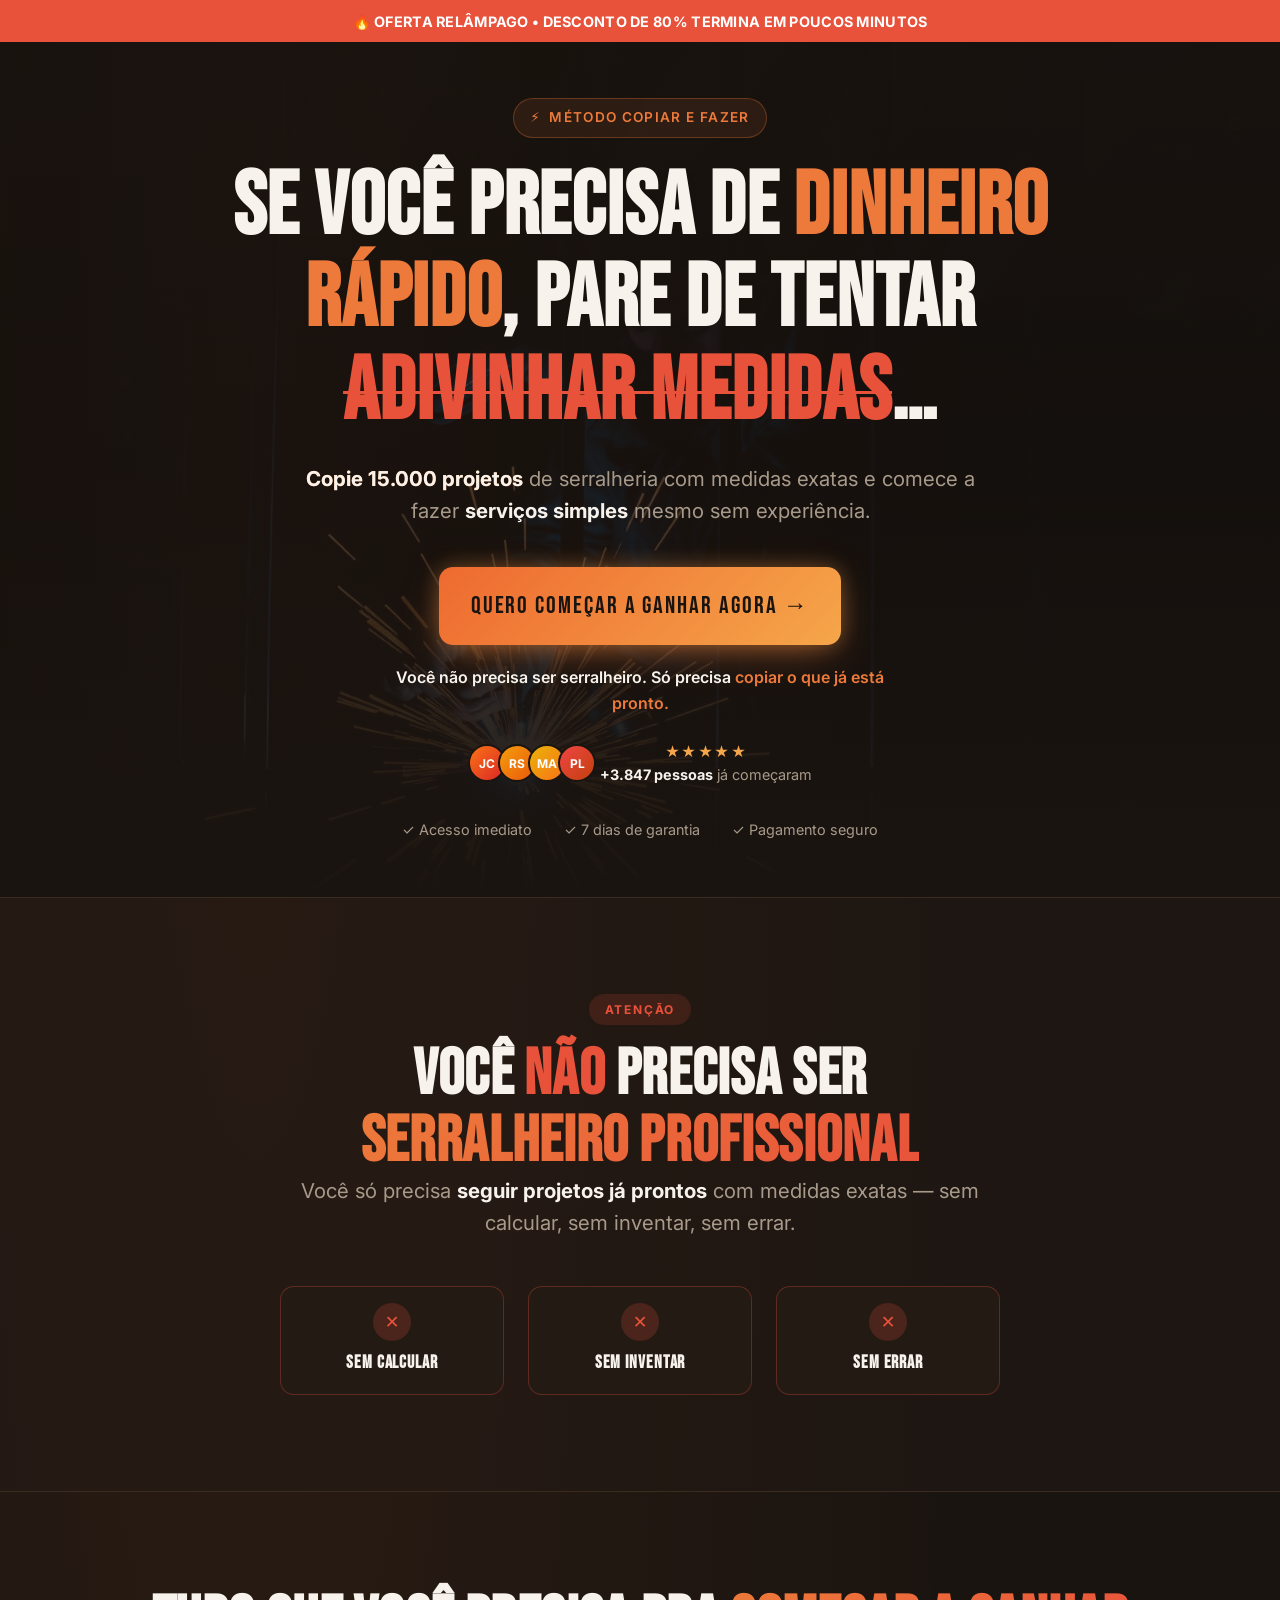
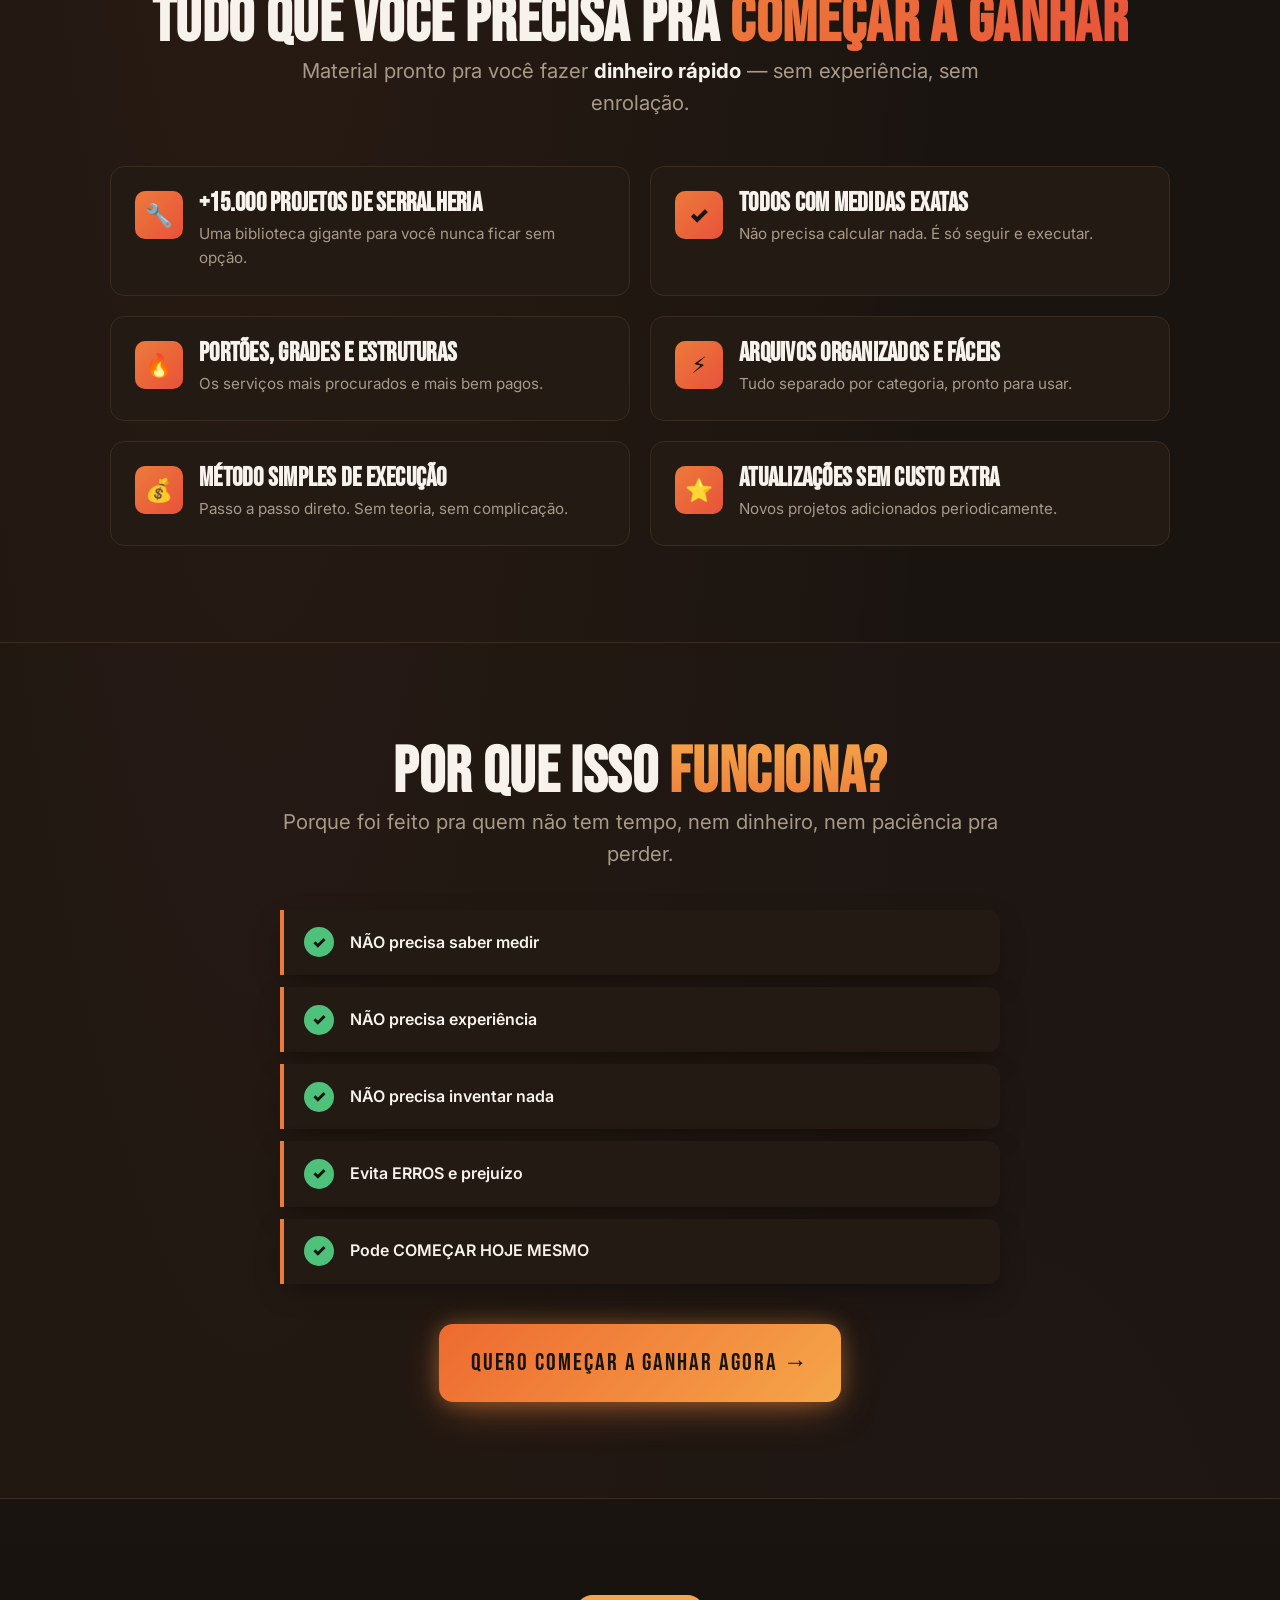
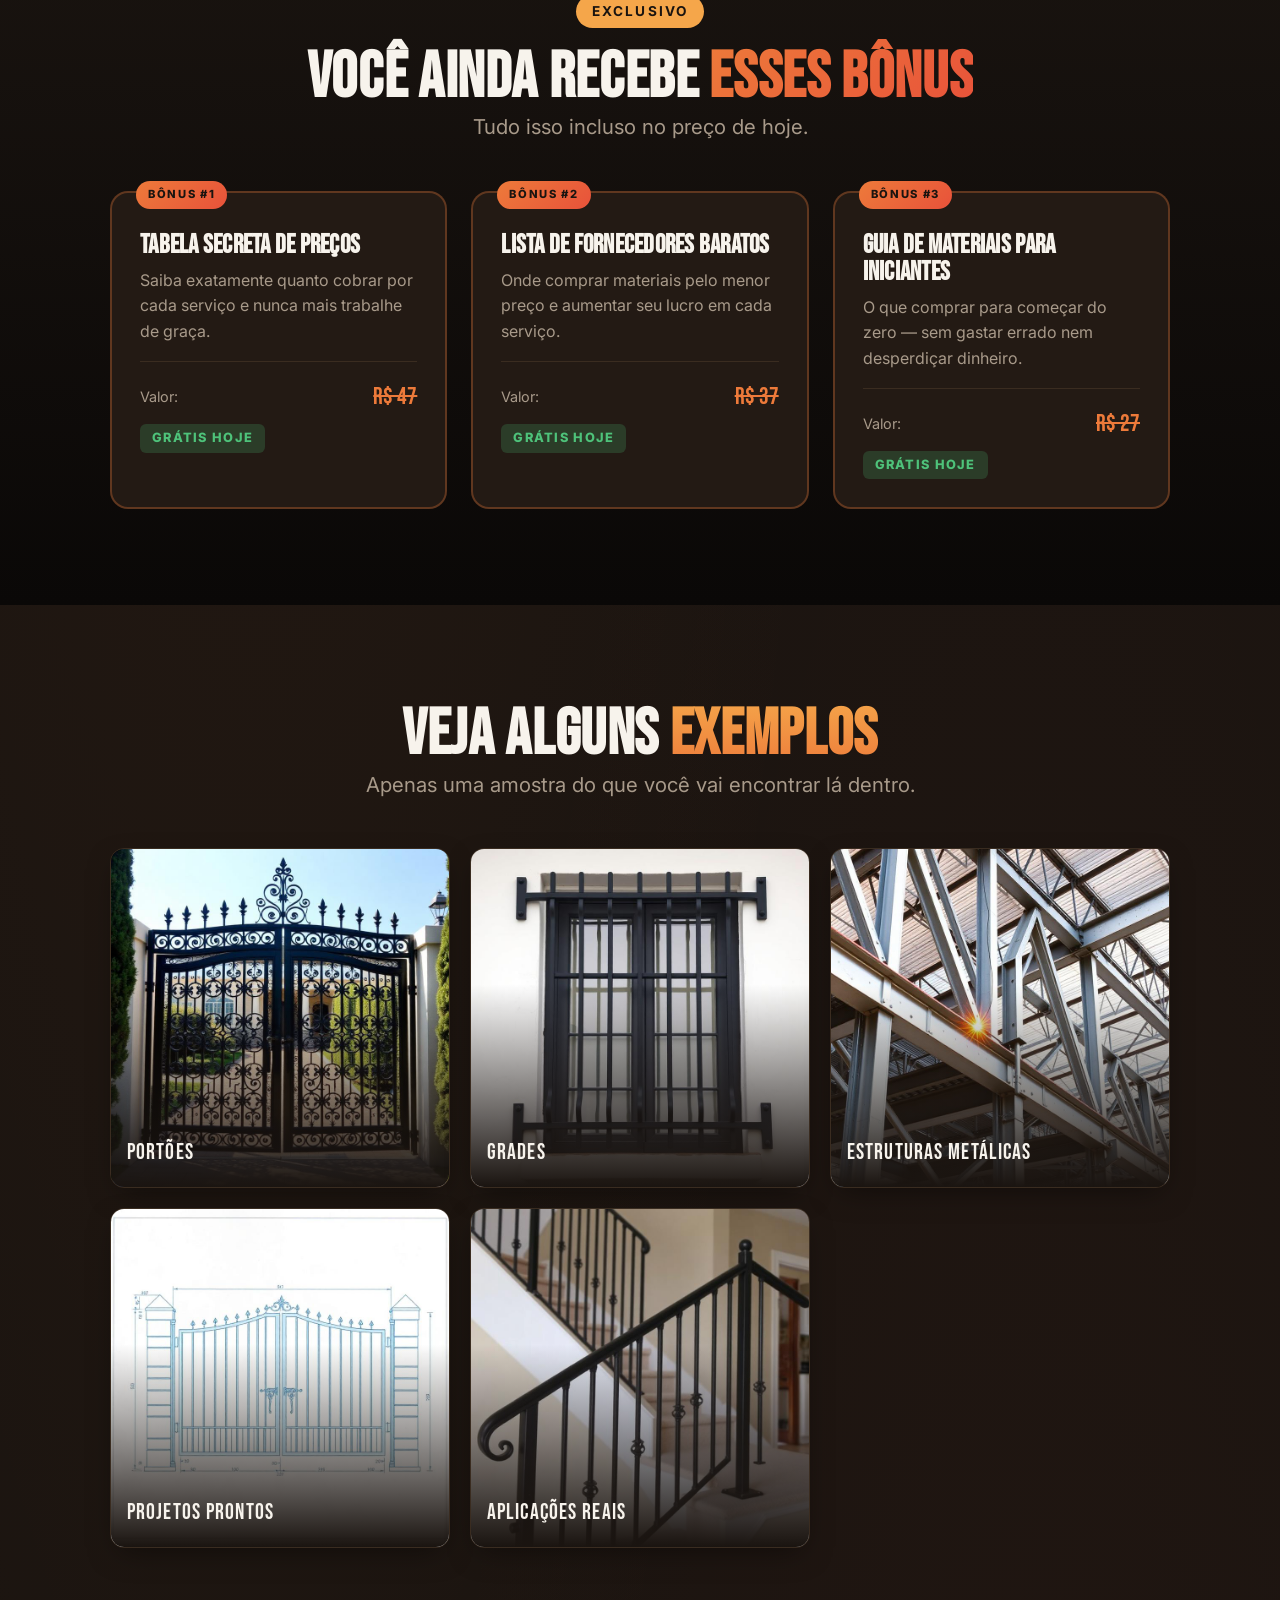
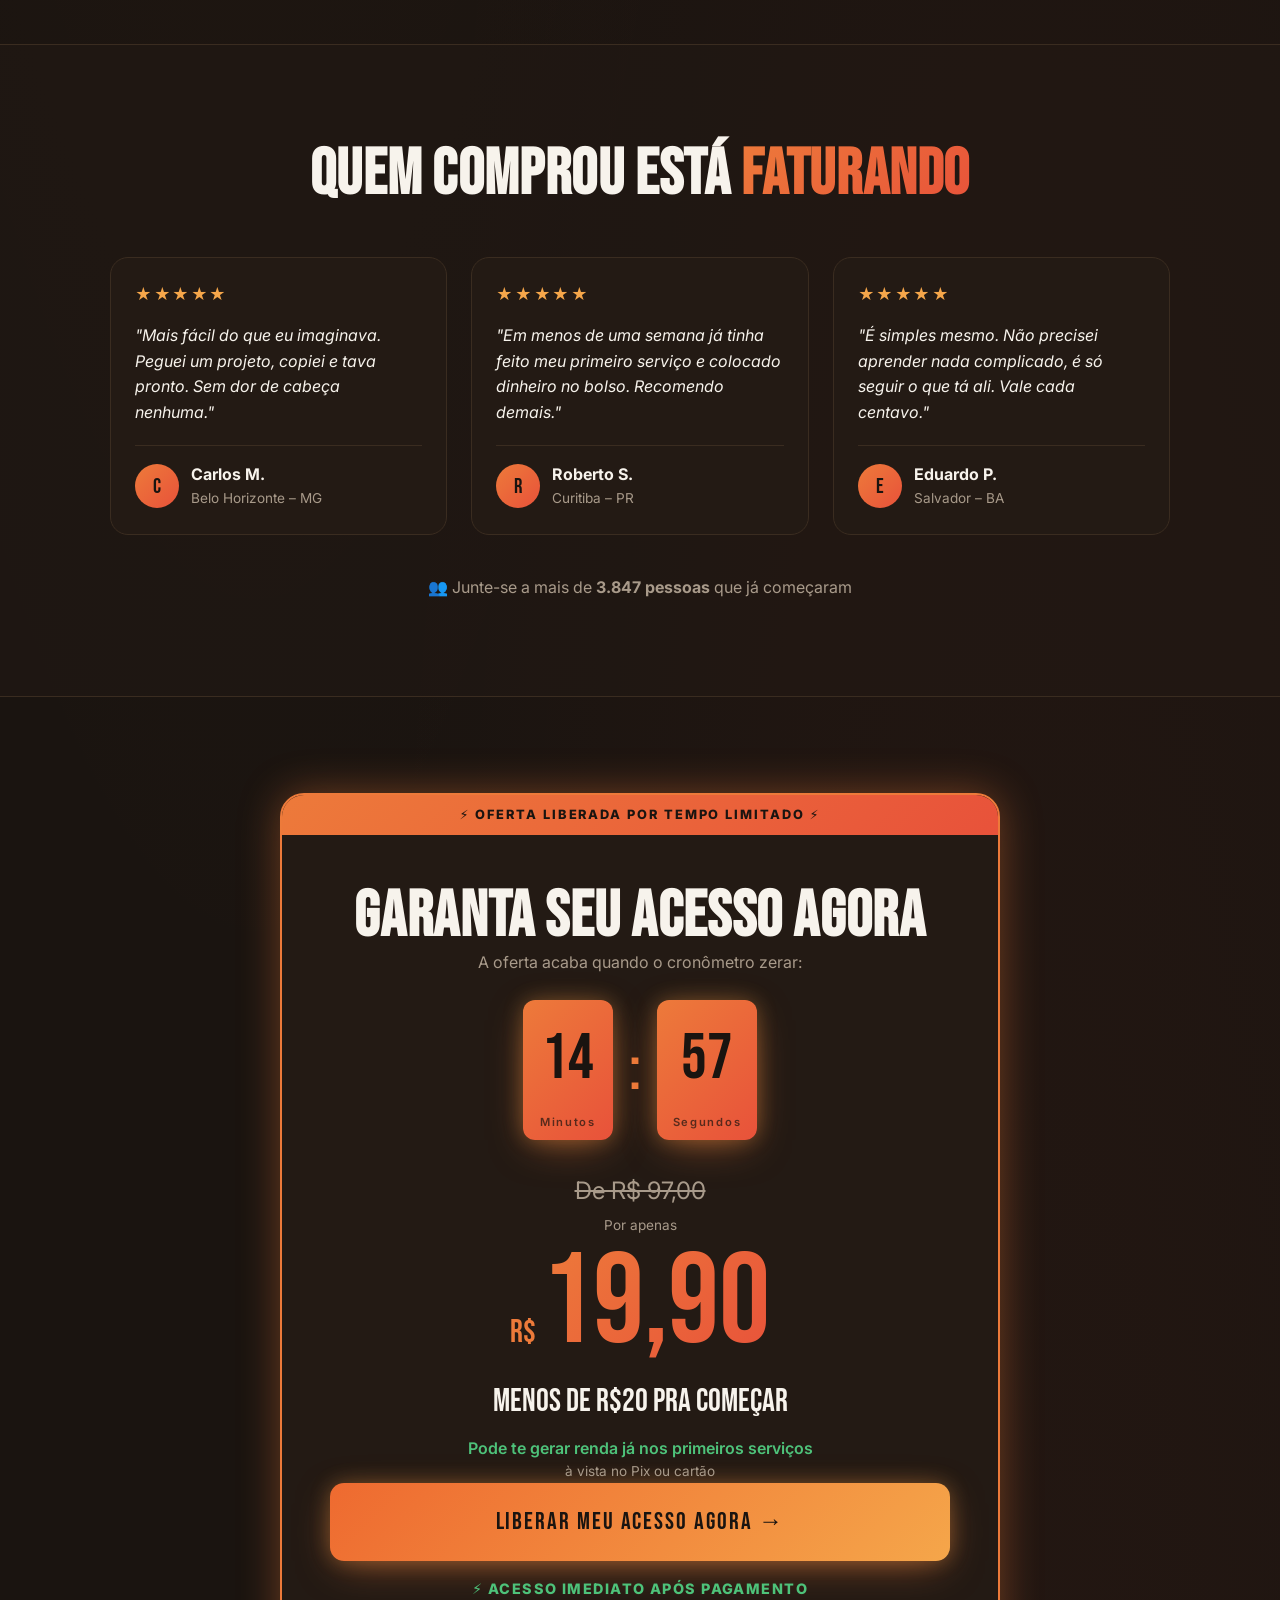
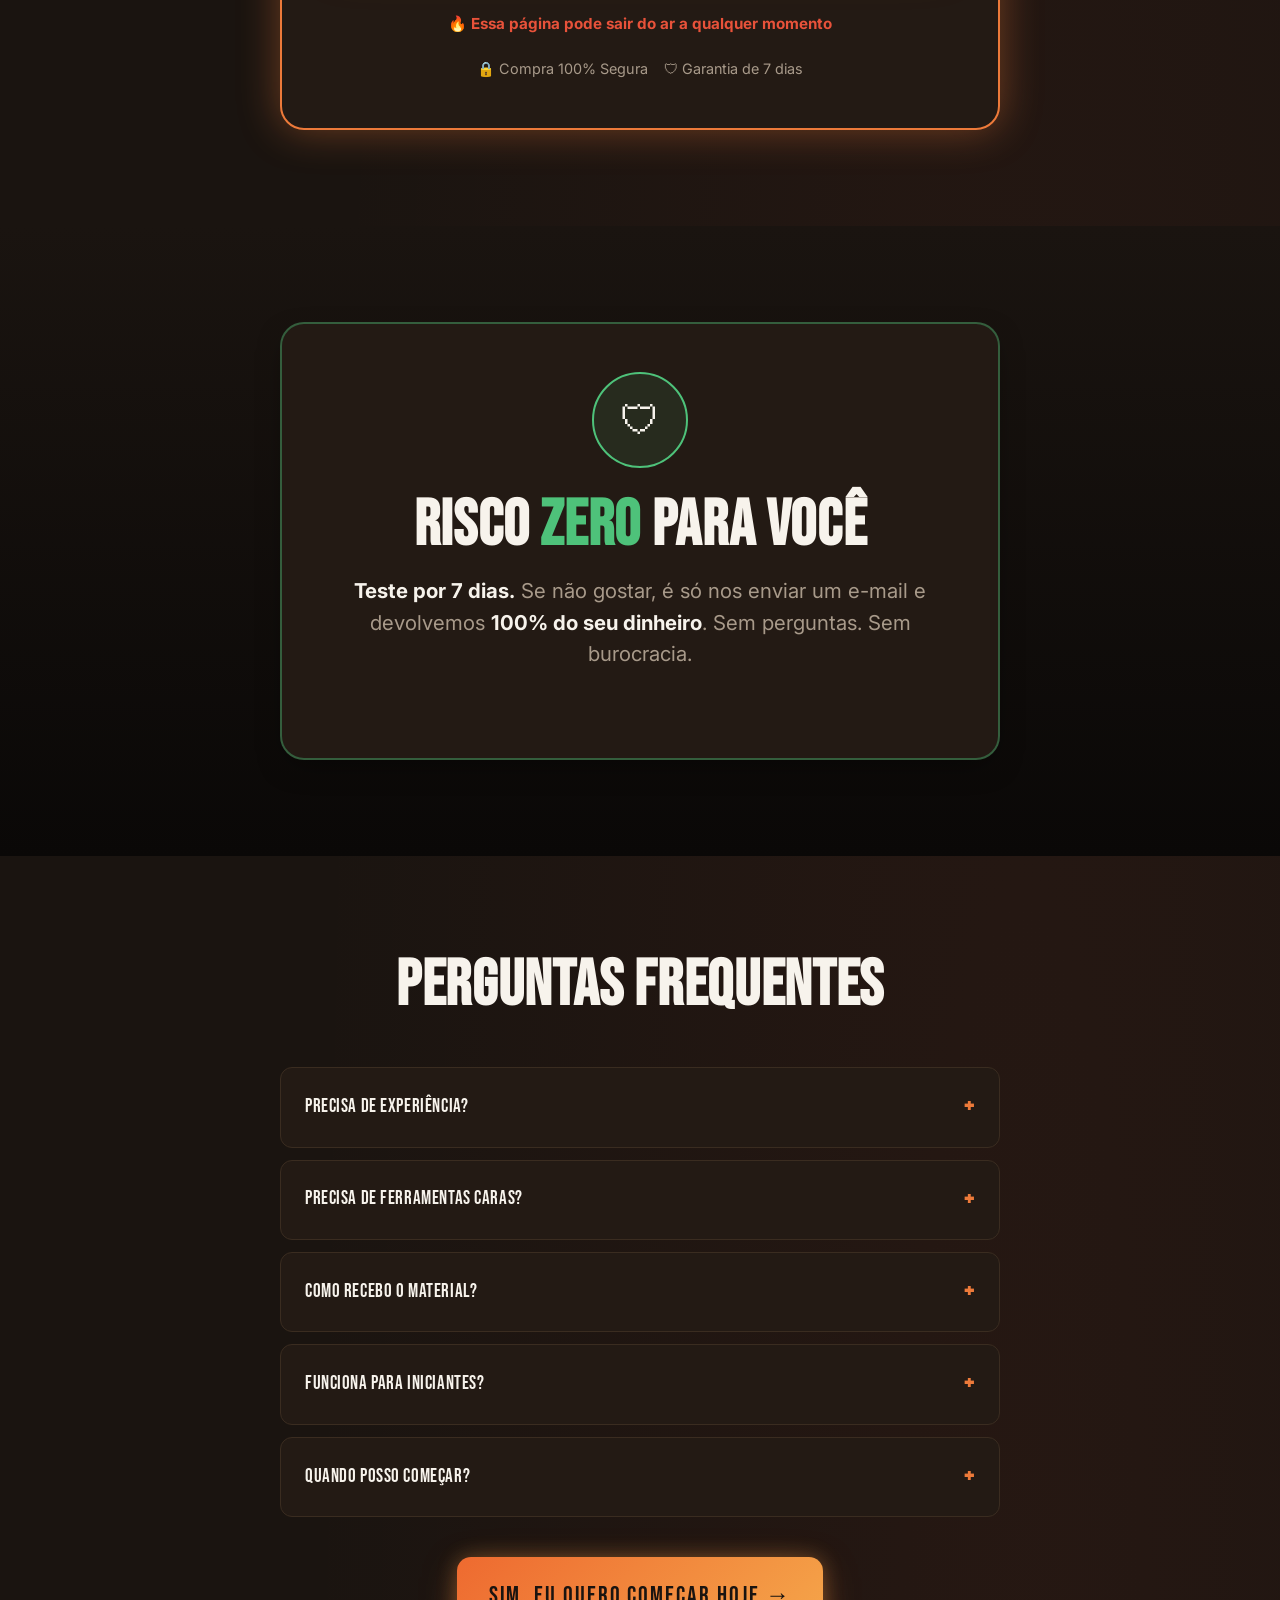
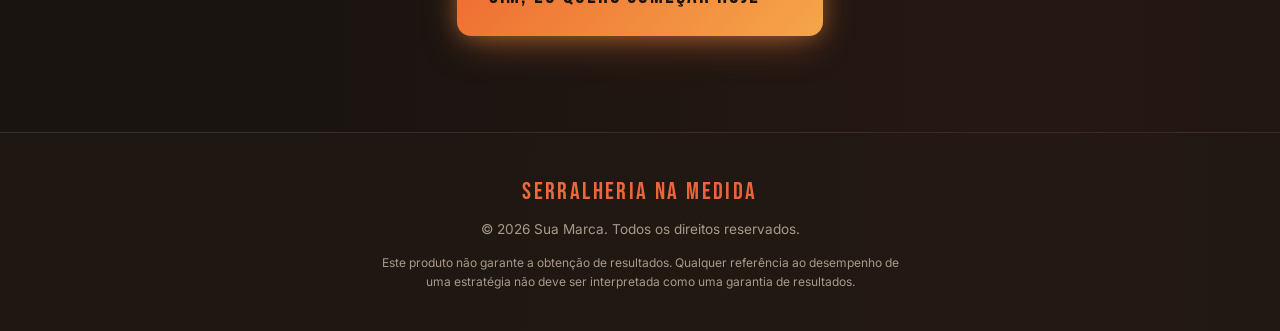
<file: index.html>
<!doctype html>
<html lang="pt-BR">
<head>
  <!-- Meta Pixel Code -->
<script>
  !function(f,b,e,v,n,t,s)
  {if(f.fbq)return;n=f.fbq=function(){n.callMethod?
  n.callMethod.apply(n,arguments):n.queue.push(arguments)};
  if(!f._fbq)f._fbq=n;n.push=n;n.loaded=!0;n.version='2.0';
  n.queue=[];t=b.createElement(e);t.async=!0;
  t.src=v;s=b.getElementsByTagName(e)[0];
  s.parentNode.insertBefore(t,s)}(window, document,'script',
  'https://connect.facebook.net/en_US/fbevents.js');

  fbq('init', '786561460906656');
  fbq('track', 'PageView');
</script>

<noscript>
  <img height="1" width="1" style="display:none"
  src="https://www.facebook.com/tr?id=786561460906656&ev=PageView&noscript=1"/>
</noscript>
<!-- End Meta Pixel Code -->

<!-- UTMify Script -->
<script
  src="https://cdn.utmify.com.br/scripts/utms/latest.js"
  data-utmify-prevent-xcod-sck
  data-utmify-prevent-subids
  async
  defer
></script>
<meta charset="utf-8" />
<meta name="viewport" content="width=device-width,initial-scale=1" />
<title>Serralheria na Medida – Método Copiar e Fazer | R$19,90</title>
<meta name="description" content="15.000 projetos de serralheria com medidas exatas. Comece a ganhar dinheiro hoje, sem experiência. Acesso imediato por R$19,90." />
<meta property="og:title" content="Serralheria na Medida – Método Copiar e Fazer" />
<meta property="og:description" content="Pare de adivinhar medidas. Copie projetos prontos e ganhe dinheiro com serralheria ainda hoje." />
<meta property="og:image" content="assets/hero-welder.jpg" />
<meta name="twitter:card" content="summary_large_image" />
<link rel="preconnect" href="https://fonts.googleapis.com" />
<link rel="preconnect" href="https://fonts.gstatic.com" crossorigin />
<link rel="stylesheet" href="https://fonts.googleapis.com/css2?family=Bebas+Neue&family=Inter:wght@400;500;600;700;800&display=swap" />
<link rel="stylesheet" href="styles.css" />
</head>
<body>

<!-- TOP URGENCY BAR -->
<div class="top-bar">
  🔥 OFERTA RELÂMPAGO • DESCONTO DE 80% TERMINA EM POUCOS MINUTOS
</div>

<!-- HERO -->
<section class="hero">
  <img class="hero-bg" src="assets/hero-welder.jpg" alt="Serralheiro trabalhando com solda" />
  <div class="hero-overlay"></div>
  <div class="hero-content container">
    <span class="badge"><span class="dot">⚡</span> Método Copiar e Fazer</span>
    <h1>
      Se você precisa de <span class="text-primary">dinheiro rápido</span>, pare de tentar
      <span class="strike">adivinhar medidas</span>…
    </h1>
    <p class="lead">
      <span class="text-spark"><strong>Copie 15.000 projetos</strong></span> de serralheria com medidas exatas e comece a fazer
      <strong>serviços simples</strong> mesmo sem experiência.
    </p>
    <a href="#oferta" class="cta">QUERO COMEÇAR A GANHAR AGORA →</a>
    <p class="cta-sub">Você não precisa ser serralheiro. Só precisa <span class="text-primary">copiar o que já está pronto.</span></p>

    <div class="social-proof">
      <div class="avatars">
        <span class="avatar a1">JC</span>
        <span class="avatar a2">RS</span>
        <span class="avatar a3">MA</span>
        <span class="avatar a4">PL</span>
      </div>
      <div>
        <div class="stars">★★★★★</div>
        <p><strong>+3.847 pessoas</strong> já começaram</p>
      </div>
    </div>

    <div class="trust-row">
      <span>✓ Acesso imediato</span>
      <span>✓ 7 dias de garantia</span>
      <span>✓ Pagamento seguro</span>
    </div>
  </div>
</section>

<!-- QUEBRA DE CRENÇA -->
<section class="section section-alt">
  <div class="container narrow center">
    <span class="badge-danger">Atenção</span>
    <h2>Você <span class="text-danger">NÃO</span> precisa ser <span class="text-forge">serralheiro profissional</span></h2>
    <p class="lead">Você só precisa <strong>seguir projetos já prontos</strong> com medidas exatas — sem calcular, sem inventar, sem errar.</p>
    <div class="grid-3 small-cards">
      <div class="mini-card"><span class="x">✕</span><strong>Sem calcular</strong></div>
      <div class="mini-card"><span class="x">✕</span><strong>Sem inventar</strong></div>
      <div class="mini-card"><span class="x">✕</span><strong>Sem errar</strong></div>
    </div>
  </div>
</section>

<!-- O QUE RECEBE -->
<section class="section">
  <div class="container">
    <h2 class="center">Tudo que você precisa pra <span class="text-forge">começar a ganhar</span></h2>
    <p class="lead center">Material pronto pra você fazer <strong>dinheiro rápido</strong> — sem experiência, sem enrolação.</p>
    <div class="grid-2">
      <div class="feature-card"><div class="icon">🔧</div><div><h3>+15.000 projetos de serralheria</h3><p>Uma biblioteca gigante para você nunca ficar sem opção.</p></div></div>
      <div class="feature-card"><div class="icon">✓</div><div><h3>Todos com medidas exatas</h3><p>Não precisa calcular nada. É só seguir e executar.</p></div></div>
      <div class="feature-card"><div class="icon">🔥</div><div><h3>Portões, grades e estruturas</h3><p>Os serviços mais procurados e mais bem pagos.</p></div></div>
      <div class="feature-card"><div class="icon">⚡</div><div><h3>Arquivos organizados e fáceis</h3><p>Tudo separado por categoria, pronto para usar.</p></div></div>
      <div class="feature-card"><div class="icon">💰</div><div><h3>Método simples de execução</h3><p>Passo a passo direto. Sem teoria, sem complicação.</p></div></div>
      <div class="feature-card"><div class="icon">⭐</div><div><h3>Atualizações sem custo extra</h3><p>Novos projetos adicionados periodicamente.</p></div></div>
    </div>
  </div>
</section>

<!-- POR QUE FUNCIONA -->
<section class="section section-alt">
  <div class="container narrow">
    <h2 class="center">Por que isso <span class="text-spark">funciona?</span></h2>
    <p class="lead center">Porque foi feito pra quem não tem tempo, nem dinheiro, nem paciência pra perder.</p>
    <div class="benefit-list">
      <div class="benefit"><span class="check">✓</span> NÃO precisa saber medir</div>
      <div class="benefit"><span class="check">✓</span> NÃO precisa experiência</div>
      <div class="benefit"><span class="check">✓</span> NÃO precisa inventar nada</div>
      <div class="benefit"><span class="check">✓</span> Evita ERROS e prejuízo</div>
      <div class="benefit"><span class="check">✓</span> Pode COMEÇAR HOJE MESMO</div>
    </div>
    <div class="center mt-lg"><a href="#oferta" class="cta">QUERO COMEÇAR A GANHAR AGORA →</a></div>
  </div>
</section>

<!-- BÔNUS -->
<section class="section section-dark">
  <div class="container">
    <div class="center">
      <span class="badge-accent">Exclusivo</span>
      <h2>Você ainda recebe <span class="text-forge">esses bônus</span></h2>
      <p class="lead">Tudo isso incluso no preço de hoje.</p>
    </div>
    <div class="grid-3">
      <div class="bonus-card">
        <span class="bonus-tag">BÔNUS #1</span>
        <h3>Tabela Secreta de Preços</h3>
        <p>Saiba exatamente quanto cobrar por cada serviço e nunca mais trabalhe de graça.</p>
        <div class="bonus-value"><span>Valor:</span><span class="strike-price">R$ 47</span></div>
        <span class="free-tag">GRÁTIS HOJE</span>
      </div>
      <div class="bonus-card">
        <span class="bonus-tag">BÔNUS #2</span>
        <h3>Lista de Fornecedores Baratos</h3>
        <p>Onde comprar materiais pelo menor preço e aumentar seu lucro em cada serviço.</p>
        <div class="bonus-value"><span>Valor:</span><span class="strike-price">R$ 37</span></div>
        <span class="free-tag">GRÁTIS HOJE</span>
      </div>
      <div class="bonus-card">
        <span class="bonus-tag">BÔNUS #3</span>
        <h3>Guia de Materiais para Iniciantes</h3>
        <p>O que comprar para começar do zero — sem gastar errado nem desperdiçar dinheiro.</p>
        <div class="bonus-value"><span>Valor:</span><span class="strike-price">R$ 27</span></div>
        <span class="free-tag">GRÁTIS HOJE</span>
      </div>
    </div>
  </div>
</section>

<!-- EXEMPLOS -->
<section class="section">
  <div class="container">
    <h2 class="center">Veja alguns <span class="text-spark">exemplos</span></h2>
    <p class="lead center">Apenas uma amostra do que você vai encontrar lá dentro.</p>
    <div class="examples-grid">
      <div class="example"><img src="assets/example-1-gate.jpg" alt="Portões" loading="lazy" /><span>Portões</span></div>
      <div class="example"><img src="assets/example-2-grates.jpg" alt="Grades" loading="lazy" /><span>Grades</span></div>
      <div class="example"><img src="assets/example-3-structure.jpg" alt="Estruturas Metálicas" loading="lazy" /><span>Estruturas Metálicas</span></div>
      <div class="example"><img src="assets/example-4-blueprint.jpg" alt="Projetos Prontos" loading="lazy" /><span>Projetos Prontos</span></div>
      <div class="example"><img src="assets/example-5-railing.jpg" alt="Aplicações Reais" loading="lazy" /><span>Aplicações Reais</span></div>
    </div>
  </div>
</section>

<!-- DEPOIMENTOS -->
<section class="section section-alt">
  <div class="container">
    <h2 class="center">Quem comprou está <span class="text-forge">faturando</span></h2>
    <div class="grid-3">
      <div class="testimonial">
        <div class="stars">★★★★★</div>
        <p>"Mais fácil do que eu imaginava. Peguei um projeto, copiei e tava pronto. Sem dor de cabeça nenhuma."</p>
        <div class="t-author"><span class="t-avatar">C</span><div><strong>Carlos M.</strong><small>Belo Horizonte – MG</small></div></div>
      </div>
      <div class="testimonial">
        <div class="stars">★★★★★</div>
        <p>"Em menos de uma semana já tinha feito meu primeiro serviço e colocado dinheiro no bolso. Recomendo demais."</p>
        <div class="t-author"><span class="t-avatar">R</span><div><strong>Roberto S.</strong><small>Curitiba – PR</small></div></div>
      </div>
      <div class="testimonial">
        <div class="stars">★★★★★</div>
        <p>"É simples mesmo. Não precisei aprender nada complicado, é só seguir o que tá ali. Vale cada centavo."</p>
        <div class="t-author"><span class="t-avatar">E</span><div><strong>Eduardo P.</strong><small>Salvador – BA</small></div></div>
      </div>
    </div>
    <p class="center mt-lg muted">👥 Junte-se a mais de <strong>3.847 pessoas</strong> que já começaram</p>
  </div>
</section>

<!-- OFERTA -->
<section id="oferta" class="section">
  <div class="container narrow">
    <div class="offer-box">
      <div class="offer-ribbon">⚡ Oferta liberada por tempo limitado ⚡</div>
      <div class="offer-inner center">
        <h2>Garanta seu acesso agora</h2>
        <p class="muted">A oferta acaba quando o cronômetro zerar:</p>

        <div class="timer">
          <div class="timer-box"><span id="timer-min">15</span><small>Minutos</small></div>
          <span class="timer-sep">:</span>
          <div class="timer-box"><span id="timer-sec">00</span><small>Segundos</small></div>
        </div>

        <p class="strike-line">De R$ 97,00</p>
        <p class="muted small">Por apenas</p>
        <div class="price"><span class="cur">R$</span><span class="big">19,90</span></div>
        <p class="micro-headline">Menos de R$20 pra começar</p>
        <p class="success-line">Pode te gerar renda já nos primeiros serviços</p>
        <p class="muted small">à vista no Pix ou cartão</p>

        <a href="https://ggcheckout.app/checkout/v5/6Kq0oLlBu85fBaXyS0V1" target="_blank" rel="noopener" class="cta cta-full">LIBERAR MEU ACESSO AGORA →</a>

        <p class="success-line bold">⚡ Acesso imediato após pagamento</p>
        <p class="urgent-line">🔥 Essa página pode sair do ar a qualquer momento</p>

        <div class="trust-row tight">
          <span>🔒 Compra 100% Segura</span>
          <span>🛡 Garantia de 7 dias</span>
        </div>
      </div>
    </div>
  </div>
</section>

<!-- GARANTIA -->
<section class="section section-dark">
  <div class="container narrow">
    <div class="guarantee">
      <div class="g-shield">🛡</div>
      <h2>Risco <span class="text-success">ZERO</span> para você</h2>
      <p class="lead"><strong>Teste por 7 dias.</strong> Se não gostar, é só nos enviar um e-mail e devolvemos <strong class="text-success">100% do seu dinheiro</strong>. Sem perguntas. Sem burocracia.</p>
    </div>
  </div>
</section>

<!-- FAQ -->
<section class="section">
  <div class="container narrow">
    <h2 class="center">Perguntas Frequentes</h2>
    <div class="faq">
      <details><summary>Precisa de experiência?</summary><p>Não. O material foi feito justamente para iniciantes que nunca encostaram em uma solda na vida.</p></details>
      <details><summary>Precisa de ferramentas caras?</summary><p>Não. Você pode começar com ferramentas básicas e ir investindo conforme for ganhando dinheiro.</p></details>
      <details><summary>Como recebo o material?</summary><p>Acesso imediato após a confirmação do pagamento. O link cai direto no seu e-mail em segundos.</p></details>
      <details><summary>Funciona para iniciantes?</summary><p>Sim. Os projetos vêm com todas as medidas prontas. É só copiar e executar — sem precisar saber nada antes.</p></details>
      <details><summary>Quando posso começar?</summary><p>Hoje mesmo. Assim que o pagamento é confirmado, você já tem acesso a todos os projetos e bônus.</p></details>
    </div>
    <div class="center mt-lg"><a href="https://ggcheckout.app/checkout/v5/6Kq0oLlBu85fBaXyS0V1" target="_blank" rel="noopener" class="cta">SIM, EU QUERO COMEÇAR HOJE →</a></div>
  </div>
</section>

<!-- FOOTER -->
<footer>
  <div class="container center">
    <p class="brand">SERRALHERIA NA MEDIDA</p>
    <p class="muted small">© 2026 Sua Marca. Todos os direitos reservados.</p>
    <p class="muted micro">Este produto não garante a obtenção de resultados. Qualquer referência ao desempenho de uma estratégia não deve ser interpretada como uma garantia de resultados.</p>
  </div>
</footer>

<script src="script.js"></script>
</body>
</html>
</file>
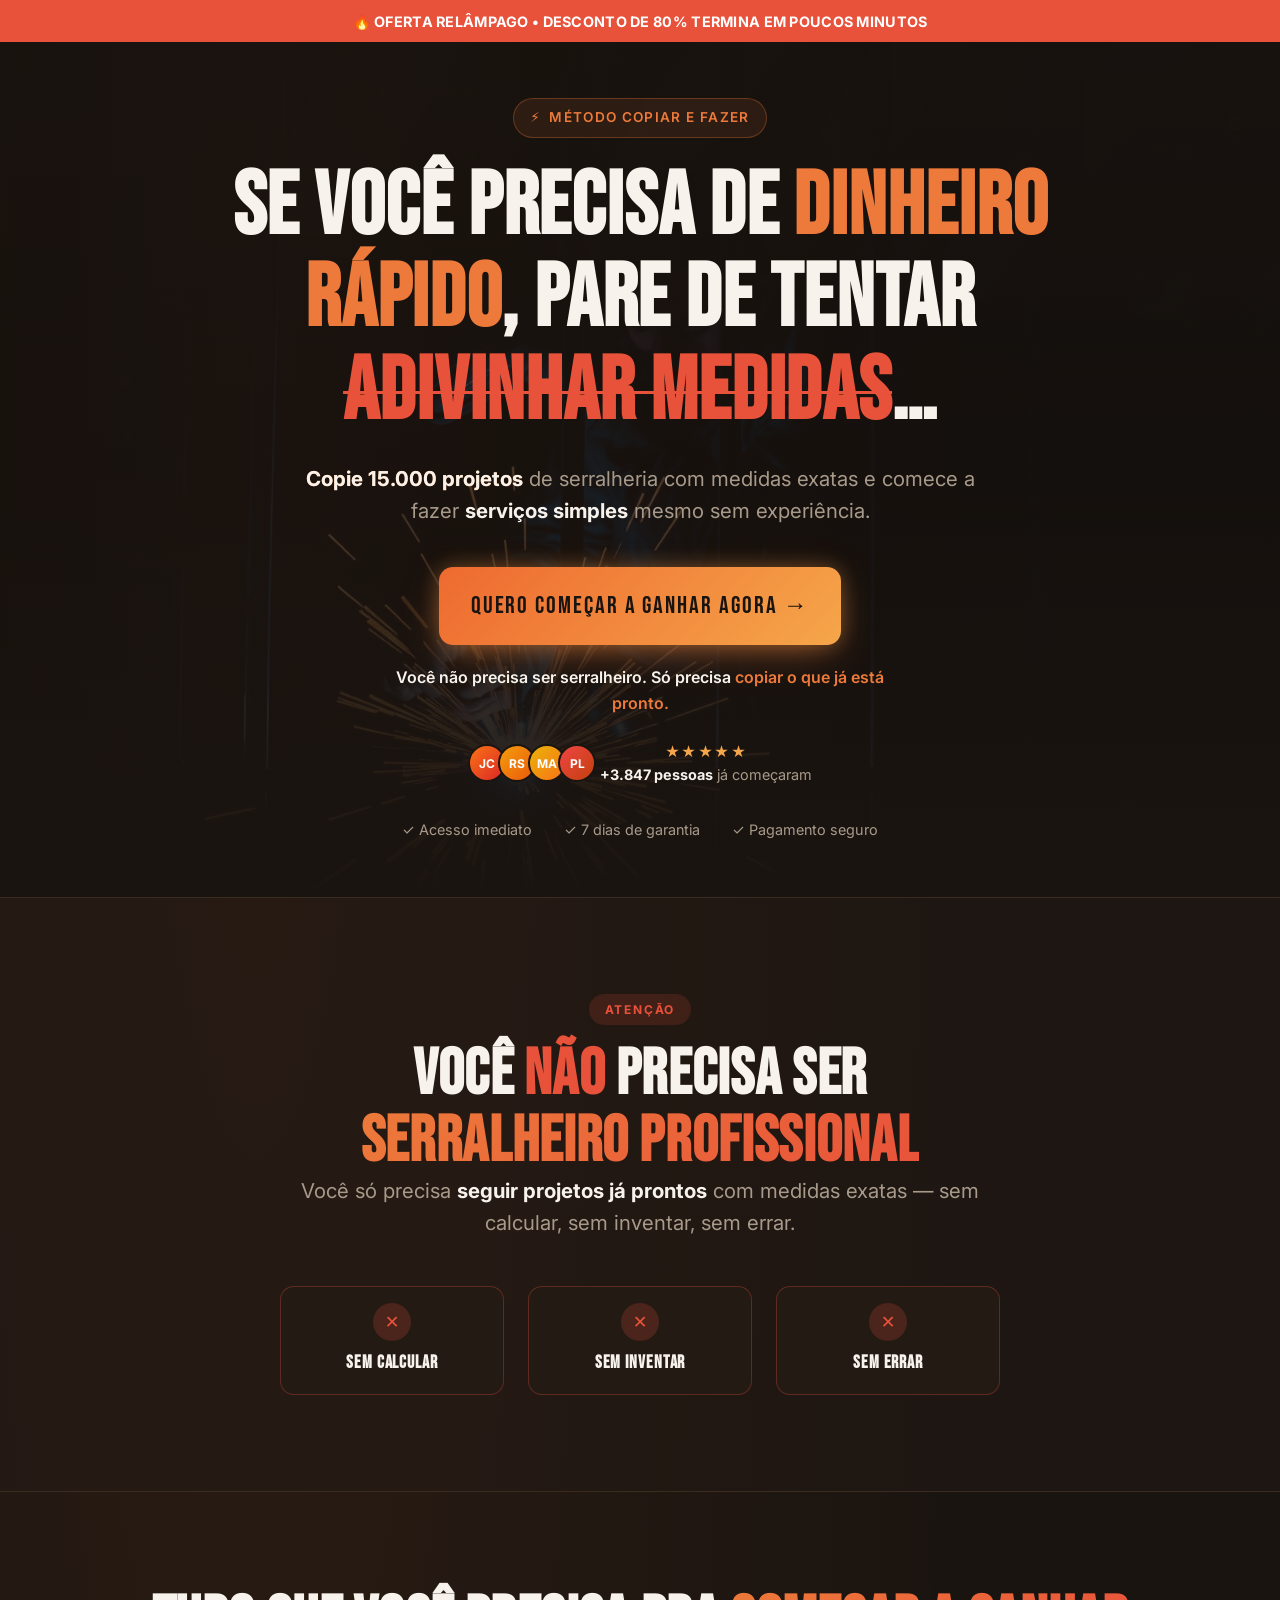
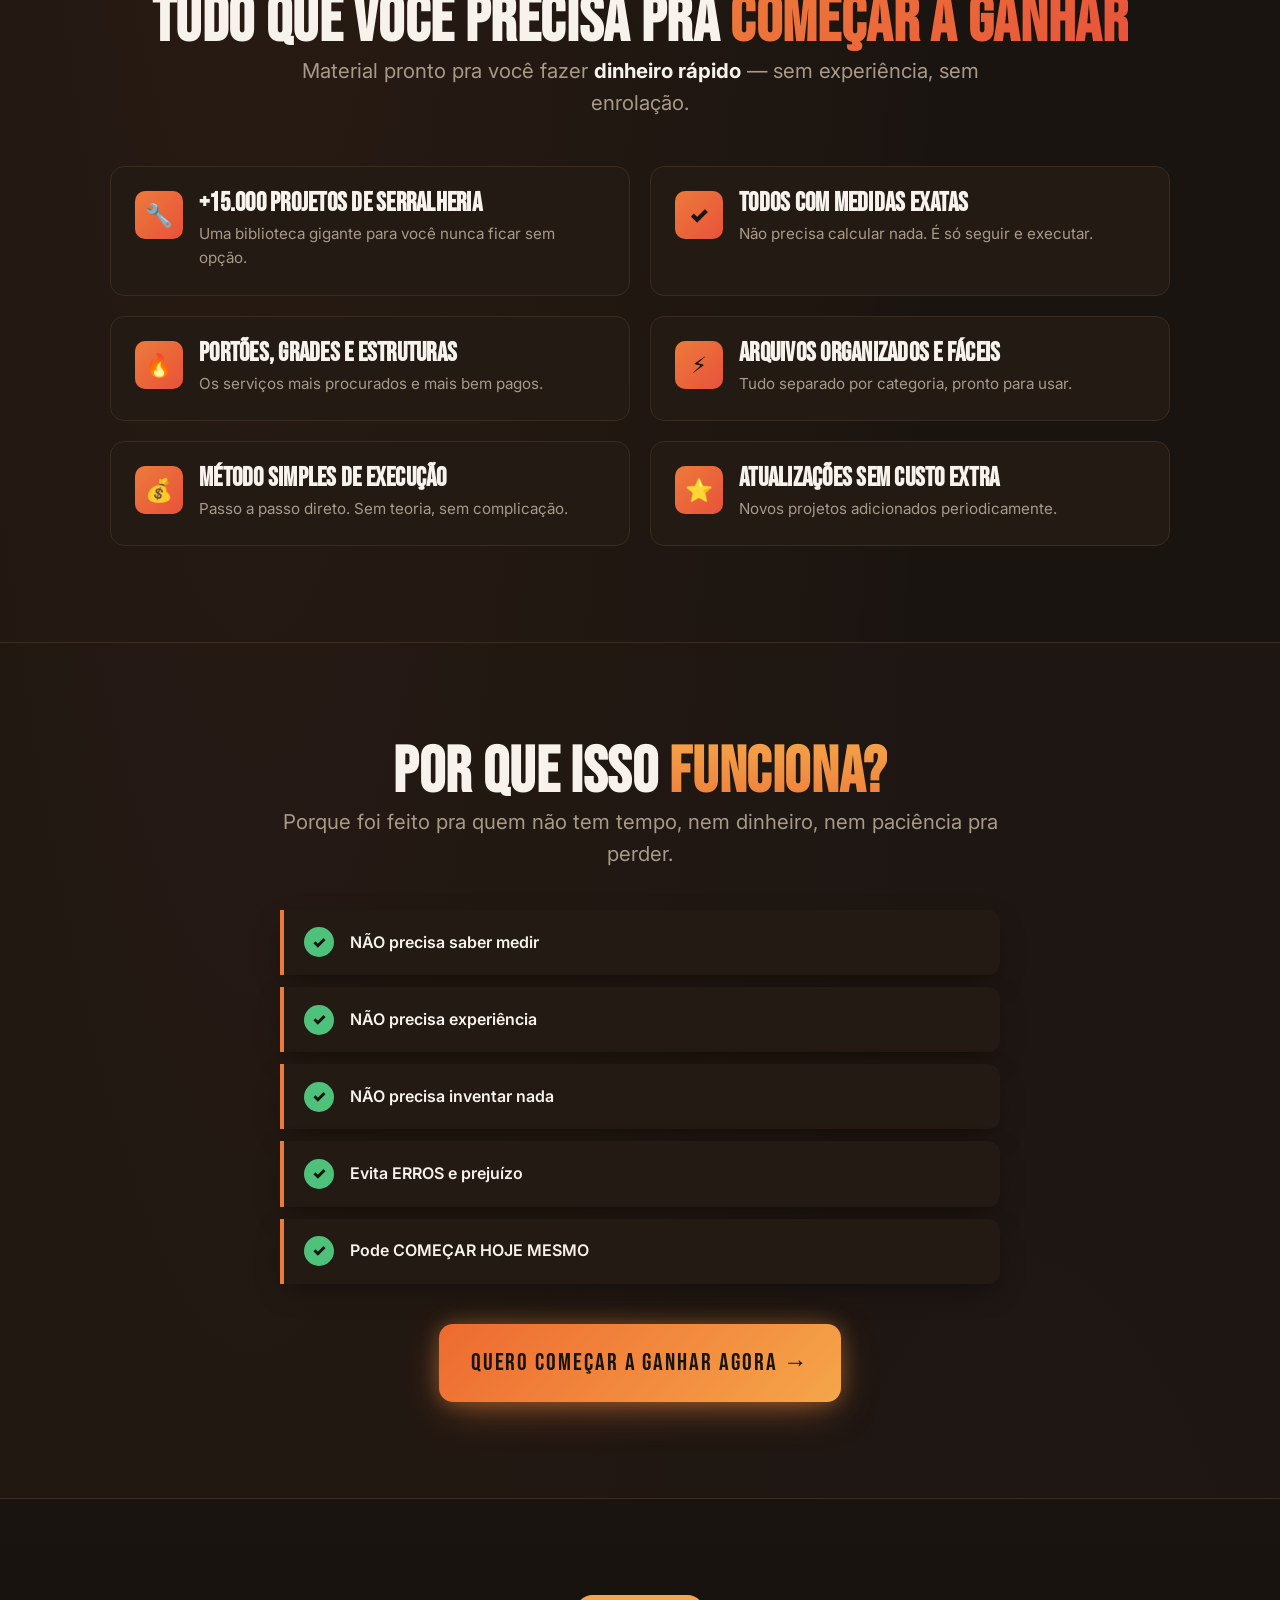
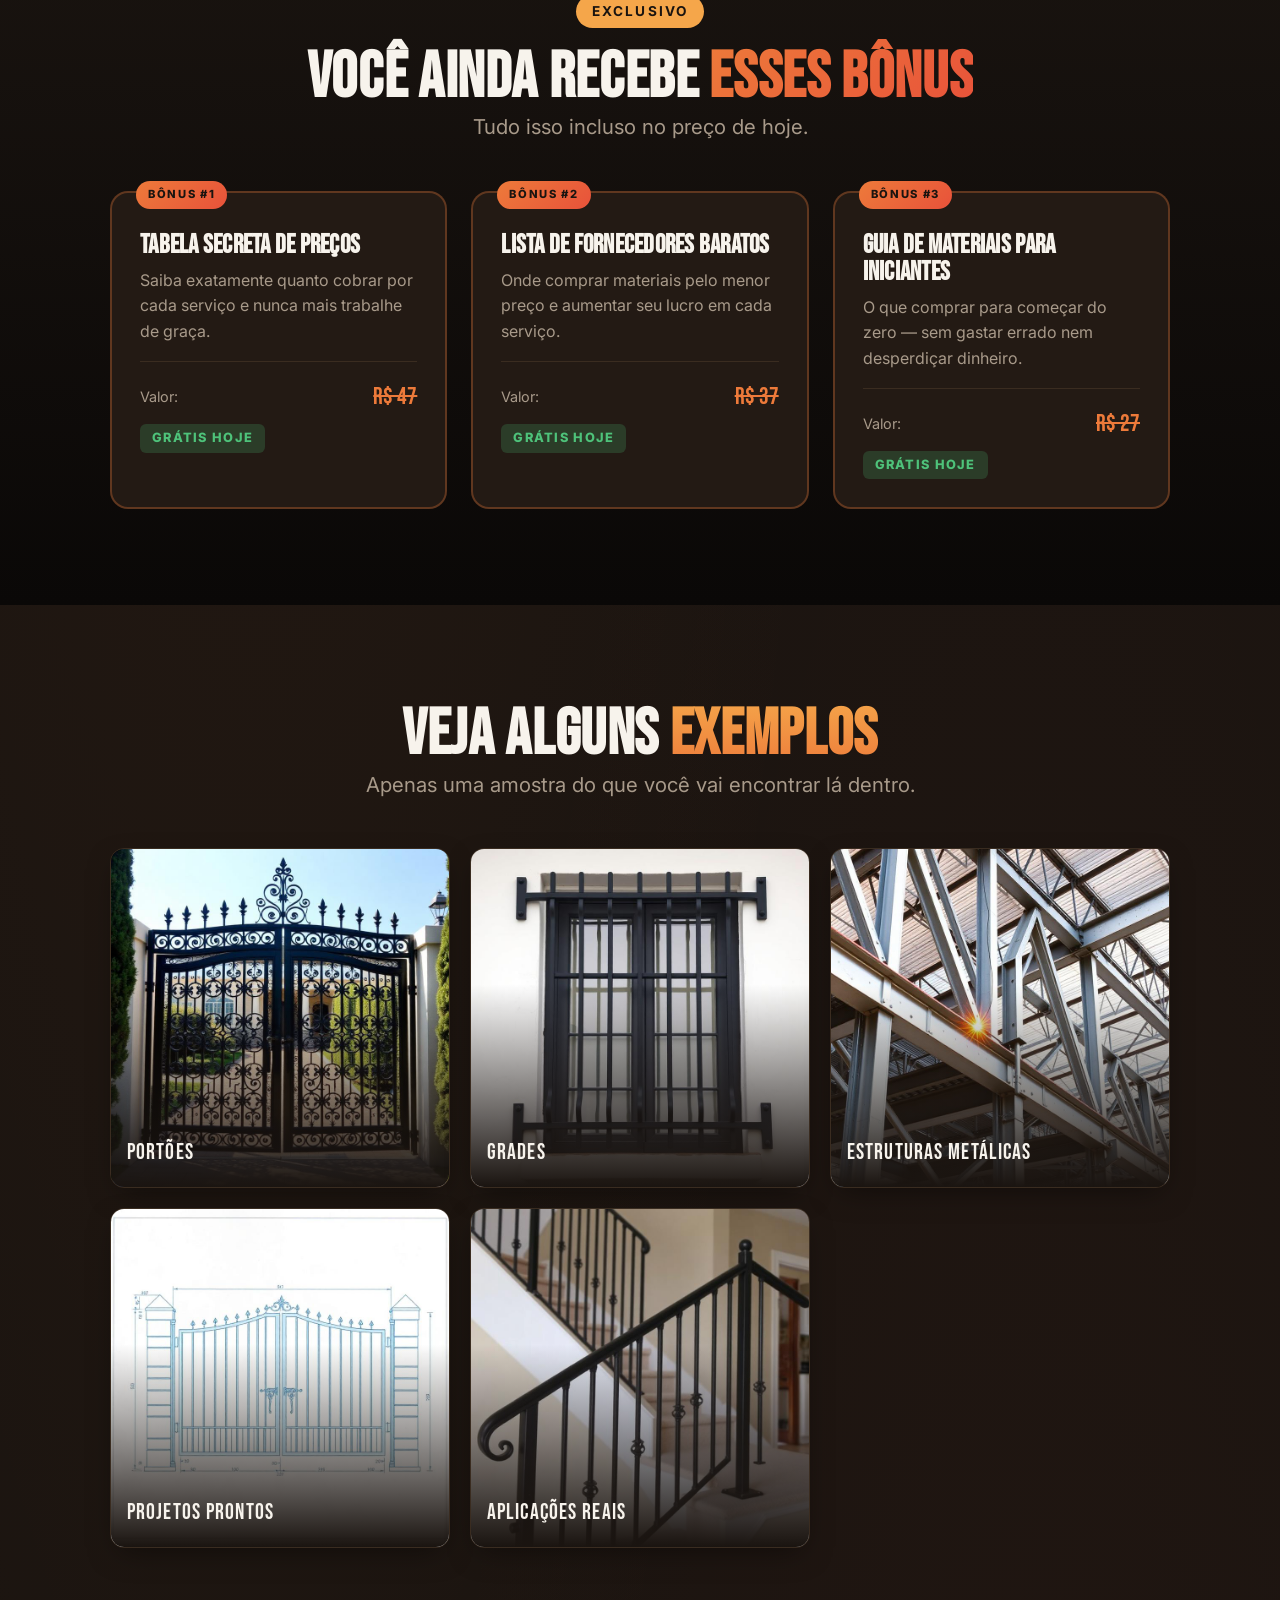
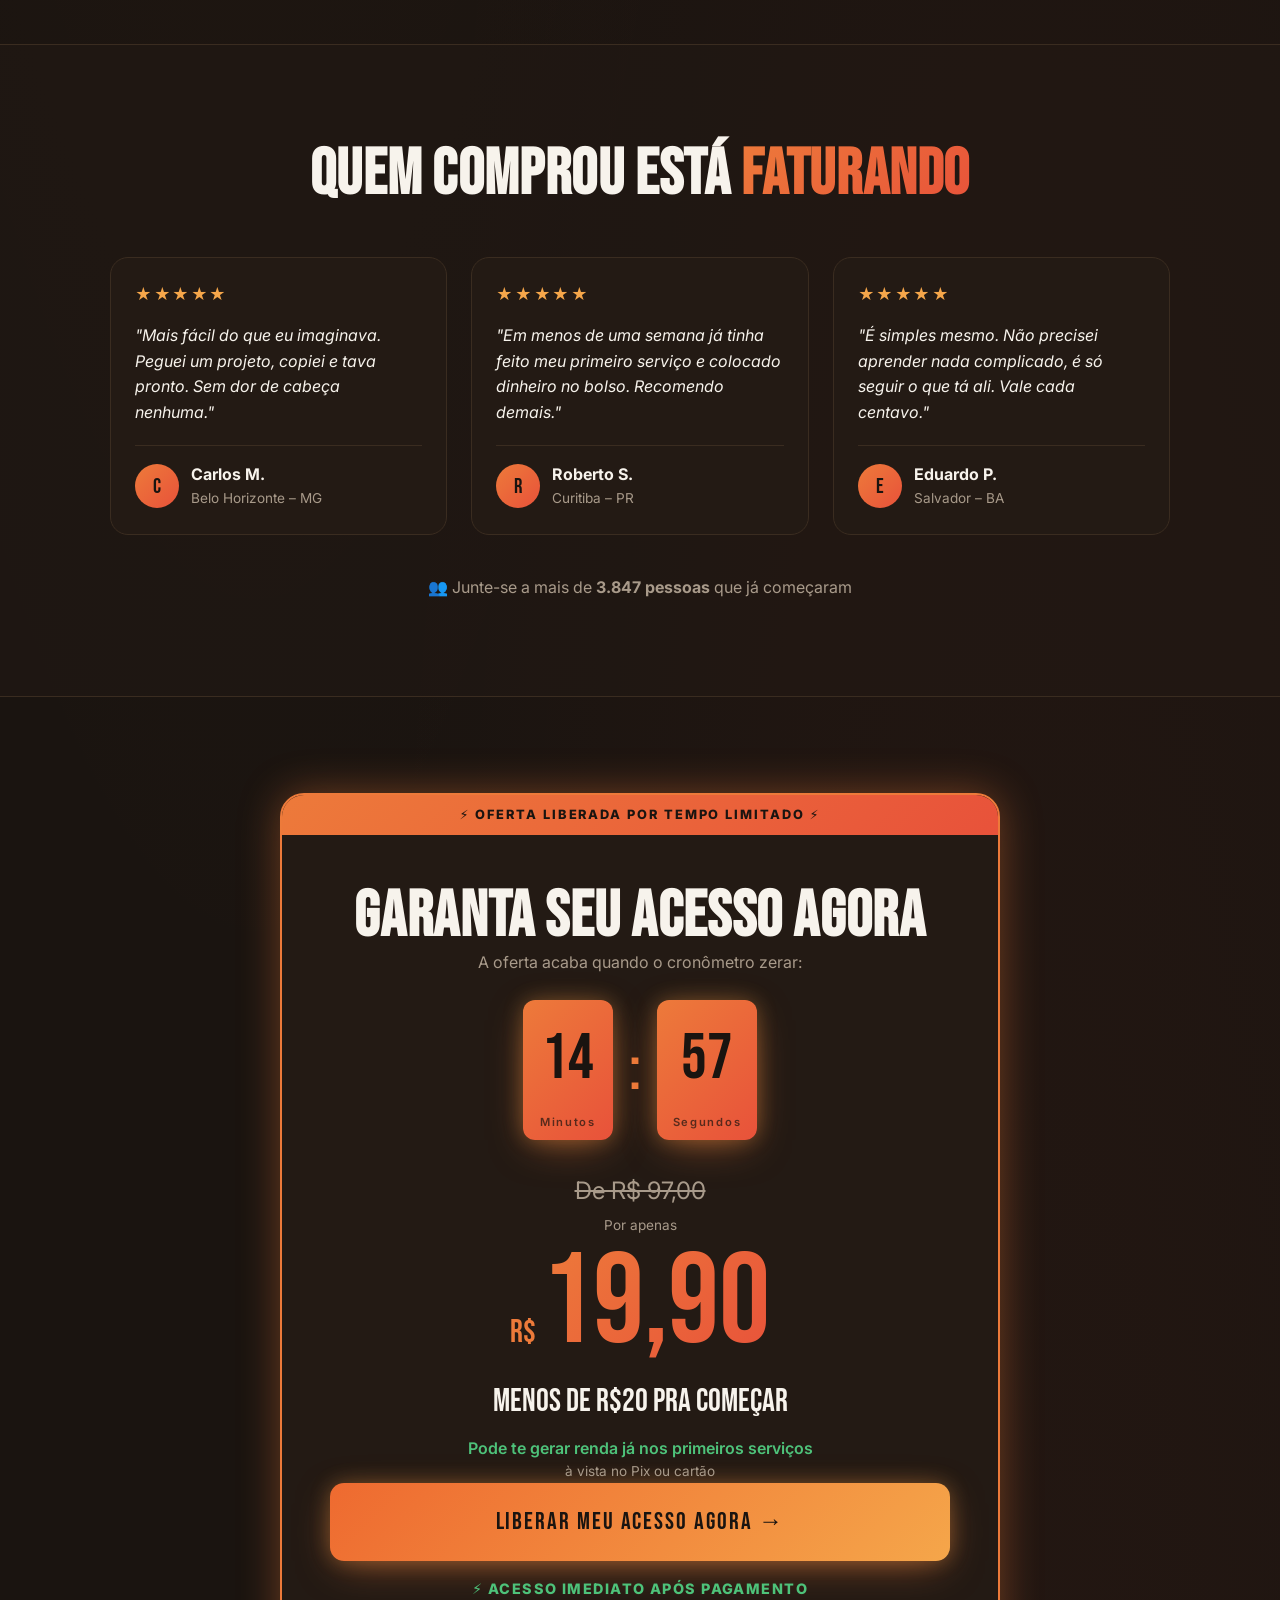
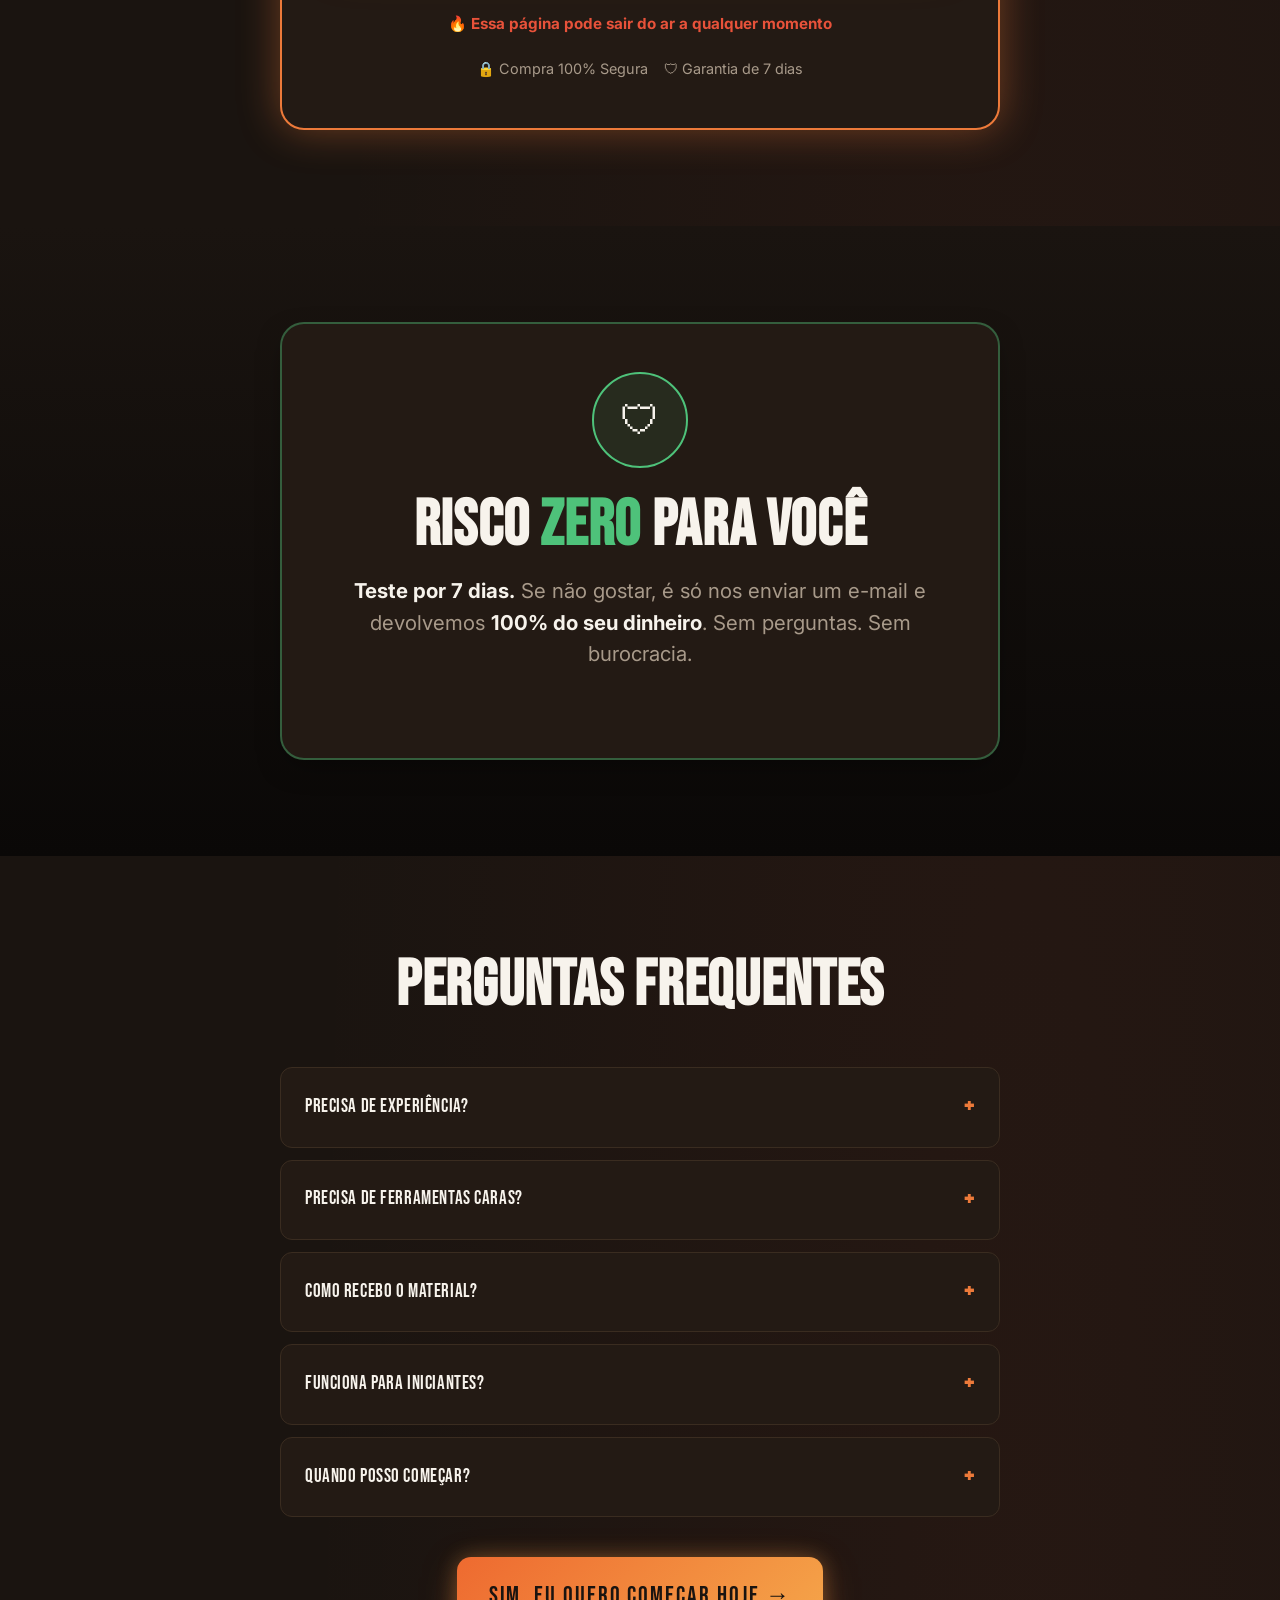
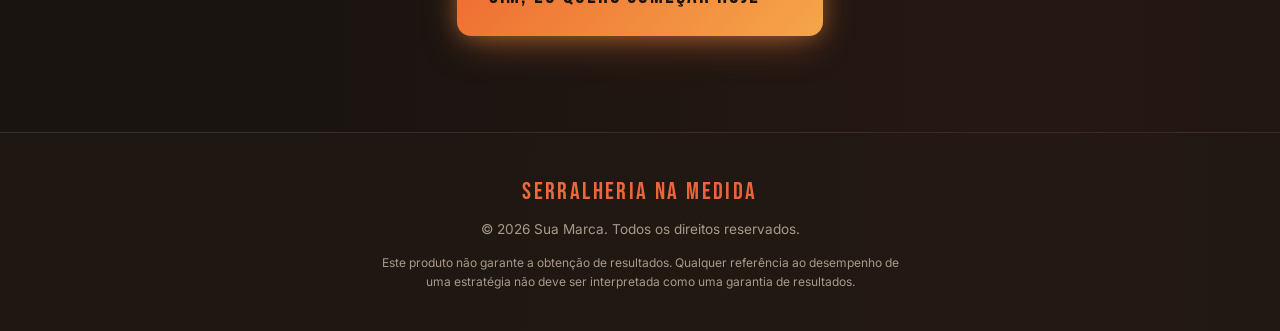
<file: index (2).html>
<!doctype html>
<html lang="pt-BR">
<head>
<meta charset="utf-8" />
<meta name="viewport" content="width=device-width,initial-scale=1" />
<title>Serralheria na Medida – Método Copiar e Fazer | R$19,90</title>
<meta name="description" content="15.000 projetos de serralheria com medidas exatas. Comece a ganhar dinheiro hoje, sem experiência. Acesso imediato por R$19,90." />
<meta property="og:title" content="Serralheria na Medida – Método Copiar e Fazer" />
<meta property="og:description" content="Pare de adivinhar medidas. Copie projetos prontos e ganhe dinheiro com serralheria ainda hoje." />
<meta property="og:image" content="assets/hero-welder.jpg" />
<meta name="twitter:card" content="summary_large_image" />
<link rel="preconnect" href="https://fonts.googleapis.com" />
<link rel="preconnect" href="https://fonts.gstatic.com" crossorigin />
<link rel="stylesheet" href="https://fonts.googleapis.com/css2?family=Bebas+Neue&family=Inter:wght@400;500;600;700;800&display=swap" />
<link rel="stylesheet" href="styles.css" />
</head>
<body>

<!-- TOP URGENCY BAR -->
<div class="top-bar">
  🔥 OFERTA RELÂMPAGO • DESCONTO DE 80% TERMINA EM POUCOS MINUTOS
</div>

<!-- HERO -->
<section class="hero">
  <img class="hero-bg" src="assets/hero-welder.jpg" alt="Serralheiro trabalhando com solda" />
  <div class="hero-overlay"></div>
  <div class="hero-content container">
    <span class="badge"><span class="dot">⚡</span> Método Copiar e Fazer</span>
    <h1>
      Se você precisa de <span class="text-primary">dinheiro rápido</span>, pare de tentar
      <span class="strike">adivinhar medidas</span>…
    </h1>
    <p class="lead">
      <span class="text-spark"><strong>Copie 15.000 projetos</strong></span> de serralheria com medidas exatas e comece a fazer
      <strong>serviços simples</strong> mesmo sem experiência.
    </p>
    <a href="#oferta" class="cta">QUERO COMEÇAR A GANHAR AGORA →</a>
    <p class="cta-sub">Você não precisa ser serralheiro. Só precisa <span class="text-primary">copiar o que já está pronto.</span></p>

    <div class="social-proof">
      <div class="avatars">
        <span class="avatar a1">JC</span>
        <span class="avatar a2">RS</span>
        <span class="avatar a3">MA</span>
        <span class="avatar a4">PL</span>
      </div>
      <div>
        <div class="stars">★★★★★</div>
        <p><strong>+3.847 pessoas</strong> já começaram</p>
      </div>
    </div>

    <div class="trust-row">
      <span>✓ Acesso imediato</span>
      <span>✓ 7 dias de garantia</span>
      <span>✓ Pagamento seguro</span>
    </div>
  </div>
</section>

<!-- QUEBRA DE CRENÇA -->
<section class="section section-alt">
  <div class="container narrow center">
    <span class="badge-danger">Atenção</span>
    <h2>Você <span class="text-danger">NÃO</span> precisa ser <span class="text-forge">serralheiro profissional</span></h2>
    <p class="lead">Você só precisa <strong>seguir projetos já prontos</strong> com medidas exatas — sem calcular, sem inventar, sem errar.</p>
    <div class="grid-3 small-cards">
      <div class="mini-card"><span class="x">✕</span><strong>Sem calcular</strong></div>
      <div class="mini-card"><span class="x">✕</span><strong>Sem inventar</strong></div>
      <div class="mini-card"><span class="x">✕</span><strong>Sem errar</strong></div>
    </div>
  </div>
</section>

<!-- O QUE RECEBE -->
<section class="section">
  <div class="container">
    <h2 class="center">Tudo que você precisa pra <span class="text-forge">começar a ganhar</span></h2>
    <p class="lead center">Material pronto pra você fazer <strong>dinheiro rápido</strong> — sem experiência, sem enrolação.</p>
    <div class="grid-2">
      <div class="feature-card"><div class="icon">🔧</div><div><h3>+15.000 projetos de serralheria</h3><p>Uma biblioteca gigante para você nunca ficar sem opção.</p></div></div>
      <div class="feature-card"><div class="icon">✓</div><div><h3>Todos com medidas exatas</h3><p>Não precisa calcular nada. É só seguir e executar.</p></div></div>
      <div class="feature-card"><div class="icon">🔥</div><div><h3>Portões, grades e estruturas</h3><p>Os serviços mais procurados e mais bem pagos.</p></div></div>
      <div class="feature-card"><div class="icon">⚡</div><div><h3>Arquivos organizados e fáceis</h3><p>Tudo separado por categoria, pronto para usar.</p></div></div>
      <div class="feature-card"><div class="icon">💰</div><div><h3>Método simples de execução</h3><p>Passo a passo direto. Sem teoria, sem complicação.</p></div></div>
      <div class="feature-card"><div class="icon">⭐</div><div><h3>Atualizações sem custo extra</h3><p>Novos projetos adicionados periodicamente.</p></div></div>
    </div>
  </div>
</section>

<!-- POR QUE FUNCIONA -->
<section class="section section-alt">
  <div class="container narrow">
    <h2 class="center">Por que isso <span class="text-spark">funciona?</span></h2>
    <p class="lead center">Porque foi feito pra quem não tem tempo, nem dinheiro, nem paciência pra perder.</p>
    <div class="benefit-list">
      <div class="benefit"><span class="check">✓</span> NÃO precisa saber medir</div>
      <div class="benefit"><span class="check">✓</span> NÃO precisa experiência</div>
      <div class="benefit"><span class="check">✓</span> NÃO precisa inventar nada</div>
      <div class="benefit"><span class="check">✓</span> Evita ERROS e prejuízo</div>
      <div class="benefit"><span class="check">✓</span> Pode COMEÇAR HOJE MESMO</div>
    </div>
    <div class="center mt-lg"><a href="#oferta" class="cta">QUERO COMEÇAR A GANHAR AGORA →</a></div>
  </div>
</section>

<!-- BÔNUS -->
<section class="section section-dark">
  <div class="container">
    <div class="center">
      <span class="badge-accent">Exclusivo</span>
      <h2>Você ainda recebe <span class="text-forge">esses bônus</span></h2>
      <p class="lead">Tudo isso incluso no preço de hoje.</p>
    </div>
    <div class="grid-3">
      <div class="bonus-card">
        <span class="bonus-tag">BÔNUS #1</span>
        <h3>Tabela Secreta de Preços</h3>
        <p>Saiba exatamente quanto cobrar por cada serviço e nunca mais trabalhe de graça.</p>
        <div class="bonus-value"><span>Valor:</span><span class="strike-price">R$ 47</span></div>
        <span class="free-tag">GRÁTIS HOJE</span>
      </div>
      <div class="bonus-card">
        <span class="bonus-tag">BÔNUS #2</span>
        <h3>Lista de Fornecedores Baratos</h3>
        <p>Onde comprar materiais pelo menor preço e aumentar seu lucro em cada serviço.</p>
        <div class="bonus-value"><span>Valor:</span><span class="strike-price">R$ 37</span></div>
        <span class="free-tag">GRÁTIS HOJE</span>
      </div>
      <div class="bonus-card">
        <span class="bonus-tag">BÔNUS #3</span>
        <h3>Guia de Materiais para Iniciantes</h3>
        <p>O que comprar para começar do zero — sem gastar errado nem desperdiçar dinheiro.</p>
        <div class="bonus-value"><span>Valor:</span><span class="strike-price">R$ 27</span></div>
        <span class="free-tag">GRÁTIS HOJE</span>
      </div>
    </div>
  </div>
</section>

<!-- EXEMPLOS -->
<section class="section">
  <div class="container">
    <h2 class="center">Veja alguns <span class="text-spark">exemplos</span></h2>
    <p class="lead center">Apenas uma amostra do que você vai encontrar lá dentro.</p>
    <div class="examples-grid">
      <div class="example"><img src="assets/example-1-gate.jpg" alt="Portões" loading="lazy" /><span>Portões</span></div>
      <div class="example"><img src="assets/example-2-grates.jpg" alt="Grades" loading="lazy" /><span>Grades</span></div>
      <div class="example"><img src="assets/example-3-structure.jpg" alt="Estruturas Metálicas" loading="lazy" /><span>Estruturas Metálicas</span></div>
      <div class="example"><img src="assets/example-4-blueprint.jpg" alt="Projetos Prontos" loading="lazy" /><span>Projetos Prontos</span></div>
      <div class="example"><img src="assets/example-5-railing.jpg" alt="Aplicações Reais" loading="lazy" /><span>Aplicações Reais</span></div>
    </div>
  </div>
</section>

<!-- DEPOIMENTOS -->
<section class="section section-alt">
  <div class="container">
    <h2 class="center">Quem comprou está <span class="text-forge">faturando</span></h2>
    <div class="grid-3">
      <div class="testimonial">
        <div class="stars">★★★★★</div>
        <p>"Mais fácil do que eu imaginava. Peguei um projeto, copiei e tava pronto. Sem dor de cabeça nenhuma."</p>
        <div class="t-author"><span class="t-avatar">C</span><div><strong>Carlos M.</strong><small>Belo Horizonte – MG</small></div></div>
      </div>
      <div class="testimonial">
        <div class="stars">★★★★★</div>
        <p>"Em menos de uma semana já tinha feito meu primeiro serviço e colocado dinheiro no bolso. Recomendo demais."</p>
        <div class="t-author"><span class="t-avatar">R</span><div><strong>Roberto S.</strong><small>Curitiba – PR</small></div></div>
      </div>
      <div class="testimonial">
        <div class="stars">★★★★★</div>
        <p>"É simples mesmo. Não precisei aprender nada complicado, é só seguir o que tá ali. Vale cada centavo."</p>
        <div class="t-author"><span class="t-avatar">E</span><div><strong>Eduardo P.</strong><small>Salvador – BA</small></div></div>
      </div>
    </div>
    <p class="center mt-lg muted">👥 Junte-se a mais de <strong>3.847 pessoas</strong> que já começaram</p>
  </div>
</section>

<!-- OFERTA -->
<section id="oferta" class="section">
  <div class="container narrow">
    <div class="offer-box">
      <div class="offer-ribbon">⚡ Oferta liberada por tempo limitado ⚡</div>
      <div class="offer-inner center">
        <h2>Garanta seu acesso agora</h2>
        <p class="muted">A oferta acaba quando o cronômetro zerar:</p>

        <div class="timer">
          <div class="timer-box"><span id="timer-min">15</span><small>Minutos</small></div>
          <span class="timer-sep">:</span>
          <div class="timer-box"><span id="timer-sec">00</span><small>Segundos</small></div>
        </div>

        <p class="strike-line">De R$ 97,00</p>
        <p class="muted small">Por apenas</p>
        <div class="price"><span class="cur">R$</span><span class="big">19,90</span></div>
        <p class="micro-headline">Menos de R$20 pra começar</p>
        <p class="success-line">Pode te gerar renda já nos primeiros serviços</p>
        <p class="muted small">à vista no Pix ou cartão</p>

        <a href="https://ggcheckout.app/checkout/v5/6Kq0oLlBu85fBaXyS0V1" target="_blank" rel="noopener" class="cta cta-full">LIBERAR MEU ACESSO AGORA →</a>

        <p class="success-line bold">⚡ Acesso imediato após pagamento</p>
        <p class="urgent-line">🔥 Essa página pode sair do ar a qualquer momento</p>

        <div class="trust-row tight">
          <span>🔒 Compra 100% Segura</span>
          <span>🛡 Garantia de 7 dias</span>
        </div>
      </div>
    </div>
  </div>
</section>

<!-- GARANTIA -->
<section class="section section-dark">
  <div class="container narrow">
    <div class="guarantee">
      <div class="g-shield">🛡</div>
      <h2>Risco <span class="text-success">ZERO</span> para você</h2>
      <p class="lead"><strong>Teste por 7 dias.</strong> Se não gostar, é só nos enviar um e-mail e devolvemos <strong class="text-success">100% do seu dinheiro</strong>. Sem perguntas. Sem burocracia.</p>
    </div>
  </div>
</section>

<!-- FAQ -->
<section class="section">
  <div class="container narrow">
    <h2 class="center">Perguntas Frequentes</h2>
    <div class="faq">
      <details><summary>Precisa de experiência?</summary><p>Não. O material foi feito justamente para iniciantes que nunca encostaram em uma solda na vida.</p></details>
      <details><summary>Precisa de ferramentas caras?</summary><p>Não. Você pode começar com ferramentas básicas e ir investindo conforme for ganhando dinheiro.</p></details>
      <details><summary>Como recebo o material?</summary><p>Acesso imediato após a confirmação do pagamento. O link cai direto no seu e-mail em segundos.</p></details>
      <details><summary>Funciona para iniciantes?</summary><p>Sim. Os projetos vêm com todas as medidas prontas. É só copiar e executar — sem precisar saber nada antes.</p></details>
      <details><summary>Quando posso começar?</summary><p>Hoje mesmo. Assim que o pagamento é confirmado, você já tem acesso a todos os projetos e bônus.</p></details>
    </div>
    <div class="center mt-lg"><a href="https://ggcheckout.app/checkout/v5/6Kq0oLlBu85fBaXyS0V1" target="_blank" rel="noopener" class="cta">SIM, EU QUERO COMEÇAR HOJE →</a></div>
  </div>
</section>

<!-- FOOTER -->
<footer>
  <div class="container center">
    <p class="brand">SERRALHERIA NA MEDIDA</p>
    <p class="muted small">© 2026 Sua Marca. Todos os direitos reservados.</p>
    <p class="muted micro">Este produto não garante a obtenção de resultados. Qualquer referência ao desempenho de uma estratégia não deve ser interpretada como uma garantia de resultados.</p>
  </div>
</footer>

<script src="script.js"></script>
</body>
</html>
</file>
<file: styles.css>
/* ===== Design System ===== */
:root{
  --bg:#1a1410;
  --bg-2:#0f0c0a;
  --fg:#f7f3ec;
  --muted:#a89a8a;
  --card:#231a14;
  --border:#3a2c20;
  --primary:#ed7a3a;
  --primary-2:#f5a64a;
  --danger:#e8523a;
  --success:#4ec27a;
  --accent:#f5a64a;
  --gradient-forge:linear-gradient(135deg,#ed7a3a 0%,#e8523a 100%);
  --gradient-spark:linear-gradient(180deg,#f5a64a 0%,#ed7a3a 100%);
  --gradient-cta:linear-gradient(135deg,#ee6a30 0%,#f5a64a 100%);
  --shadow-cta:0 10px 40px -10px rgba(237,122,58,.6),0 0 20px rgba(245,166,74,.3);
  --shadow-card:0 10px 30px -10px rgba(0,0,0,.5);
  --shadow-glow:0 0 40px rgba(237,122,58,.4);
}

*{box-sizing:border-box;margin:0;padding:0;border-color:var(--border)}
html{scroll-behavior:smooth;-webkit-text-size-adjust:100%}
body{
  font-family:'Inter',system-ui,sans-serif;
  background:var(--bg);
  color:var(--fg);
  line-height:1.6;
  background-image:
    radial-gradient(at 20% 0%,rgba(237,122,58,.08) 0,transparent 50%),
    radial-gradient(at 80% 100%,rgba(232,82,58,.06) 0,transparent 50%);
  overflow-x:hidden;
}
img{max-width:100%;display:block}
a{text-decoration:none;color:inherit}

h1,h2,h3,h4{font-family:'Bebas Neue','Impact',sans-serif;letter-spacing:.01em;line-height:1.05;text-transform:uppercase}
h1{font-size:clamp(2.5rem,7vw,5.5rem)}
h2{font-size:clamp(2rem,5vw,4rem);text-align:center}
h3{font-size:clamp(1.25rem,2.5vw,1.6rem)}

.container{max-width:1100px;margin:0 auto;padding:0 1.25rem}
.container.narrow{max-width:760px}
.center{text-align:center}
.mt-lg{margin-top:2.5rem}
.muted{color:var(--muted)}
.small{font-size:.85rem}
.micro{font-size:.75rem;margin-top:.75rem;max-width:540px;margin-left:auto;margin-right:auto}
.bold{font-weight:700}

.text-primary{color:var(--primary)}
.text-danger{color:var(--danger)}
.text-success{color:var(--success)}
.text-forge{background:var(--gradient-forge);-webkit-background-clip:text;background-clip:text;color:transparent}
.text-spark{background:var(--gradient-spark);-webkit-background-clip:text;background-clip:text;color:transparent}
.strike{color:var(--danger);text-decoration:line-through;text-decoration-thickness:3px}

/* ===== Top bar ===== */
.top-bar{
  background:var(--danger);
  color:#fff;
  padding:.6rem 1rem;
  text-align:center;
  font-weight:700;
  font-size:.9rem;
  letter-spacing:.02em;
}

/* ===== Sections ===== */
.section{padding:4rem 0}
@media(min-width:768px){.section{padding:6rem 0}}
.section-alt{background:rgba(35,26,20,.4);border-block:1px solid var(--border)}
.section-dark{background:linear-gradient(180deg,#1a1410 0%,#0a0807 100%)}

/* ===== Hero ===== */
.hero{position:relative;min-height:95vh;display:flex;align-items:center;justify-content:center;padding:3rem 1rem;overflow:hidden}
.hero-bg{position:absolute;inset:0;width:100%;height:100%;object-fit:cover;opacity:.4;z-index:0}
.hero-overlay{position:absolute;inset:0;background:linear-gradient(180deg,rgba(26,20,16,.7),rgba(26,20,16,.5),var(--bg));z-index:1}
.hero-content{position:relative;z-index:2;text-align:center;max-width:1000px}
.hero h1{margin-bottom:1.5rem}
.lead{font-size:clamp(1.05rem,1.6vw,1.4rem);color:var(--muted);max-width:720px;margin:0 auto 2.5rem;line-height:1.55}
.lead strong{color:var(--fg)}

.badge{
  display:inline-flex;align-items:center;gap:.5rem;
  background:rgba(237,122,58,.1);
  border:1px solid rgba(237,122,58,.3);
  color:var(--primary);
  padding:.5rem 1rem;border-radius:999px;
  font-size:.85rem;font-weight:600;
  text-transform:uppercase;letter-spacing:.1em;
  margin-bottom:1.5rem;
}
.badge-danger{display:inline-block;background:rgba(232,82,58,.15);color:var(--danger);font-weight:700;font-size:.75rem;letter-spacing:.15em;text-transform:uppercase;padding:.35rem 1rem;border-radius:999px;margin-bottom:1rem}
.badge-accent{display:inline-block;background:var(--accent);color:#1a1410;font-weight:700;font-size:.85rem;letter-spacing:.15em;text-transform:uppercase;padding:.35rem 1rem;border-radius:999px;margin-bottom:1rem}

/* ===== CTA ===== */
.cta{
  display:inline-flex;align-items:center;justify-content:center;gap:.5rem;
  background:var(--gradient-cta);
  color:#1a1410;
  font-family:'Bebas Neue',sans-serif;
  letter-spacing:.08em;
  font-size:clamp(1.1rem,2vw,1.5rem);
  padding:1.25rem 2rem;border-radius:14px;
  box-shadow:var(--shadow-cta);
  transition:transform .25s ease,box-shadow .25s ease;
  animation:pulse-glow 2s ease-in-out infinite;
  cursor:pointer;border:none;
}
.cta:hover{transform:scale(1.05)}
.cta-full{display:flex;width:100%}
.cta-sub{margin-top:1.25rem;font-size:1rem;font-weight:600;max-width:520px;margin-left:auto;margin-right:auto}

@keyframes pulse-glow{
  0%,100%{box-shadow:0 0 20px rgba(237,122,58,.5),0 0 40px rgba(237,122,58,.2);transform:scale(1)}
  50%{box-shadow:0 0 30px rgba(237,122,58,.8),0 0 60px rgba(237,122,58,.4);transform:scale(1.02)}
}
@keyframes urgent{0%,100%{opacity:1}50%{opacity:.6}}

/* ===== Social proof ===== */
.social-proof{display:flex;align-items:center;justify-content:center;gap:.75rem;margin-top:1.5rem}
.avatars{display:flex}
.avatar{
  width:38px;height:38px;border-radius:999px;
  border:2px solid var(--bg);
  display:inline-flex;align-items:center;justify-content:center;
  font-weight:700;font-size:.75rem;color:#fff;
  margin-right:-8px;
}
.a1{background:linear-gradient(135deg,#f97316,#dc2626)}
.a2{background:linear-gradient(135deg,#f59e0b,#ea580c)}
.a3{background:linear-gradient(135deg,#eab308,#f97316)}
.a4{background:linear-gradient(135deg,#ef4444,#c2410c)}
.stars{color:var(--accent);font-size:.9rem;letter-spacing:.1em}
.social-proof p{font-size:.9rem;color:var(--muted);margin:0;text-align:left}
.social-proof p strong{color:var(--fg)}

.trust-row{display:flex;flex-wrap:wrap;gap:1rem 2rem;justify-content:center;margin-top:2rem;font-size:.9rem;color:var(--muted)}
.trust-row.tight{margin-top:1.25rem;gap:1rem}

/* ===== Quebra de crença ===== */
.grid-3{display:grid;grid-template-columns:repeat(3,1fr);gap:1.5rem;margin-top:3rem}
@media(max-width:640px){.grid-3{gap:.75rem}}
.small-cards .mini-card{padding:1rem .5rem}
.mini-card{
  background:var(--card);
  border:1px solid rgba(232,82,58,.3);
  border-radius:14px;padding:1.25rem;
  display:flex;flex-direction:column;align-items:center;gap:.5rem;
}
.mini-card .x{
  background:rgba(232,82,58,.2);color:var(--danger);
  border-radius:999px;width:38px;height:38px;
  display:inline-flex;align-items:center;justify-content:center;
  font-weight:900;font-size:1.1rem;
}
.mini-card strong{font-family:'Bebas Neue',sans-serif;font-size:1.1rem;letter-spacing:.05em;text-transform:uppercase}

/* ===== Grid 2 (recebe) ===== */
.grid-2{display:grid;grid-template-columns:repeat(2,1fr);gap:1.25rem;margin-top:3rem}
@media(max-width:768px){.grid-2{grid-template-columns:1fr}}
.feature-card{
  background:var(--card);border:1px solid var(--border);
  border-radius:14px;padding:1.5rem;
  display:flex;gap:1rem;align-items:flex-start;
  transition:border-color .3s ease,box-shadow .3s ease;
}
.feature-card:hover{border-color:rgba(237,122,58,.5);box-shadow:var(--shadow-glow)}
.feature-card .icon{
  background:var(--gradient-forge);
  color:#1a1410;font-size:1.4rem;font-weight:900;
  width:48px;height:48px;border-radius:10px;
  display:flex;align-items:center;justify-content:center;flex-shrink:0;
}
.feature-card h3{margin-bottom:.25rem}
.feature-card p{color:var(--muted);font-size:.95rem}

/* ===== Benefit list ===== */
.benefit-list{display:flex;flex-direction:column;gap:.75rem;margin-top:2.5rem}
.benefit{
  display:flex;align-items:center;gap:1rem;
  background:var(--card);
  border-left:4px solid var(--primary);
  padding:1.1rem 1.25rem;border-radius:0 12px 12px 0;
  font-weight:600;
  box-shadow:var(--shadow-card);
  transition:transform .3s ease;
}
.benefit:hover{transform:translateX(8px)}
.benefit .check{
  background:var(--success);color:#1a1410;
  width:30px;height:30px;border-radius:999px;
  display:inline-flex;align-items:center;justify-content:center;
  font-weight:900;flex-shrink:0;
}

/* ===== Bonus ===== */
.bonus-card{
  position:relative;background:var(--card);
  border:2px solid rgba(237,122,58,.3);
  border-radius:18px;padding:1.75rem;
  transition:transform .3s,border-color .3s,box-shadow .3s;
}
.bonus-card:hover{transform:translateY(-8px);border-color:var(--primary);box-shadow:var(--shadow-glow)}
.bonus-tag{
  position:absolute;top:-12px;left:1.5rem;
  background:var(--gradient-forge);color:#1a1410;
  font-size:.7rem;font-weight:800;
  padding:.3rem .75rem;border-radius:999px;letter-spacing:.15em;
}
.bonus-card h3{margin:.75rem 0 .5rem}
.bonus-card p{color:var(--muted);margin-bottom:1rem}
.bonus-value{display:flex;justify-content:space-between;align-items:center;padding-top:1rem;border-top:1px solid var(--border);font-size:.9rem;color:var(--muted)}
.strike-price{font-family:'Bebas Neue',sans-serif;font-size:1.5rem;color:var(--primary);text-decoration:line-through}
.free-tag{display:inline-block;margin-top:.5rem;background:rgba(78,194,122,.2);color:var(--success);font-weight:800;padding:.25rem .75rem;border-radius:6px;font-size:.8rem;text-transform:uppercase;letter-spacing:.1em}

/* ===== Examples ===== */
.examples-grid{
  display:grid;grid-template-columns:repeat(auto-fit,minmax(260px,1fr));
  gap:1.25rem;margin-top:3rem;
}
.example{position:relative;border-radius:14px;overflow:hidden;border:1px solid var(--border);box-shadow:var(--shadow-card);aspect-ratio:1/1}
.example img{width:100%;height:100%;object-fit:cover;transition:transform .5s ease}
.example:hover img{transform:scale(1.1)}
.example::after{content:"";position:absolute;inset:0;background:linear-gradient(0deg,var(--bg) 0%,transparent 60%)}
.example span{position:absolute;bottom:1rem;left:1rem;z-index:2;font-family:'Bebas Neue',sans-serif;font-size:1.4rem;letter-spacing:.05em}

/* ===== Testimonials ===== */
.testimonial{
  background:var(--card);border:1px solid var(--border);
  border-radius:18px;padding:1.5rem;
  transition:transform .3s,border-color .3s;
}
.testimonial:hover{transform:translateY(-4px);border-color:rgba(237,122,58,.5)}
.testimonial .stars{margin-bottom:1rem;font-size:1rem}
.testimonial p{font-style:italic;margin-bottom:1.25rem;line-height:1.6}
.t-author{display:flex;align-items:center;gap:.75rem;padding-top:1rem;border-top:1px solid var(--border)}
.t-avatar{
  background:var(--gradient-forge);color:#1a1410;
  width:44px;height:44px;border-radius:999px;
  display:inline-flex;align-items:center;justify-content:center;
  font-family:'Bebas Neue',sans-serif;font-size:1.3rem;
}
.t-author small{display:block;color:var(--muted);font-size:.85rem}

/* ===== Offer ===== */
.offer-box{
  background:var(--card);border:2px solid var(--primary);
  border-radius:24px;box-shadow:var(--shadow-glow);
  position:relative;overflow:hidden;
}
.offer-ribbon{
  background:var(--gradient-forge);color:#1a1410;
  text-align:center;padding:.6rem;font-weight:800;
  text-transform:uppercase;letter-spacing:.15em;font-size:.8rem;
}
.offer-inner{padding:2rem 1.5rem 2.5rem}
@media(min-width:768px){.offer-inner{padding:3rem}}

.timer{display:flex;align-items:center;justify-content:center;gap:1rem;margin:1.5rem 0 2rem}
.timer-box{
  background:var(--gradient-forge);color:#1a1410;
  font-family:'Bebas Neue',sans-serif;
  font-size:clamp(2.5rem,6vw,4rem);
  padding:.5rem 1rem;border-radius:12px;
  min-width:90px;text-align:center;
  box-shadow:var(--shadow-cta);
  display:flex;flex-direction:column;align-items:center;
  font-variant-numeric:tabular-nums;
}
.timer-box small{font-size:.7rem;color:rgba(26,20,16,.7);letter-spacing:.15em;margin-top:.25rem;font-family:'Inter',sans-serif;font-weight:600}
.timer-sep{font-family:'Bebas Neue',sans-serif;font-size:clamp(2.5rem,6vw,4rem);color:var(--primary);animation:urgent 1.5s infinite}

.strike-line{color:var(--muted);text-decoration:line-through;font-size:1.5rem;margin-bottom:.25rem}
.price{display:flex;align-items:baseline;justify-content:center;gap:.4rem;margin:.25rem 0}
.price .cur{font-family:'Bebas Neue',sans-serif;font-size:2rem;color:var(--primary)}
.price .big{font-family:'Bebas Neue',sans-serif;font-size:clamp(4.5rem,12vw,8rem);background:var(--gradient-forge);-webkit-background-clip:text;background-clip:text;color:transparent;line-height:1}
.micro-headline{font-family:'Bebas Neue',sans-serif;font-size:clamp(1.5rem,3vw,2rem);text-transform:uppercase;margin-top:.5rem}
.success-line{color:var(--success);font-weight:600;margin-top:.5rem}
.success-line.bold{font-weight:800;text-transform:uppercase;letter-spacing:.1em;font-size:.9rem;margin-top:1rem}
.urgent-line{color:var(--danger);font-weight:700;margin-top:.75rem;animation:urgent 1.5s infinite;font-size:.95rem}

/* ===== Guarantee ===== */
.guarantee{
  background:var(--card);border:2px solid rgba(78,194,122,.4);
  border-radius:24px;padding:2.5rem 1.5rem;text-align:center;
  box-shadow:var(--shadow-card);
}
@media(min-width:768px){.guarantee{padding:3rem}}
.g-shield{
  display:inline-flex;align-items:center;justify-content:center;
  width:96px;height:96px;border-radius:999px;
  background:rgba(78,194,122,.1);border:2px solid var(--success);
  font-size:2.5rem;margin-bottom:1.5rem;
}
.guarantee h2{margin-bottom:1rem}

/* ===== FAQ ===== */
.faq{display:flex;flex-direction:column;gap:.75rem;margin-top:3rem}
.faq details{
  background:var(--card);border:1px solid var(--border);
  border-radius:12px;padding:0 1.5rem;transition:border-color .2s;
}
.faq details[open]{border-color:rgba(237,122,58,.5)}
.faq summary{
  list-style:none;cursor:pointer;
  padding:1.25rem 0;
  font-family:'Bebas Neue',sans-serif;
  font-size:1.2rem;letter-spacing:.03em;
  text-transform:uppercase;
  display:flex;justify-content:space-between;align-items:center;
}
.faq summary::-webkit-details-marker{display:none}
.faq summary::after{content:"+";color:var(--primary);font-size:1.5rem;font-weight:700}
.faq details[open] summary::after{content:"−"}
.faq p{color:var(--muted);padding-bottom:1.25rem}

/* ===== Footer ===== */
footer{padding:2.5rem 1rem;border-top:1px solid var(--border);background:rgba(35,26,20,.5)}
.brand{font-family:'Bebas Neue',sans-serif;font-size:1.5rem;letter-spacing:.1em;background:var(--gradient-forge);-webkit-background-clip:text;background-clip:text;color:transparent;margin-bottom:.5rem}
</file>
